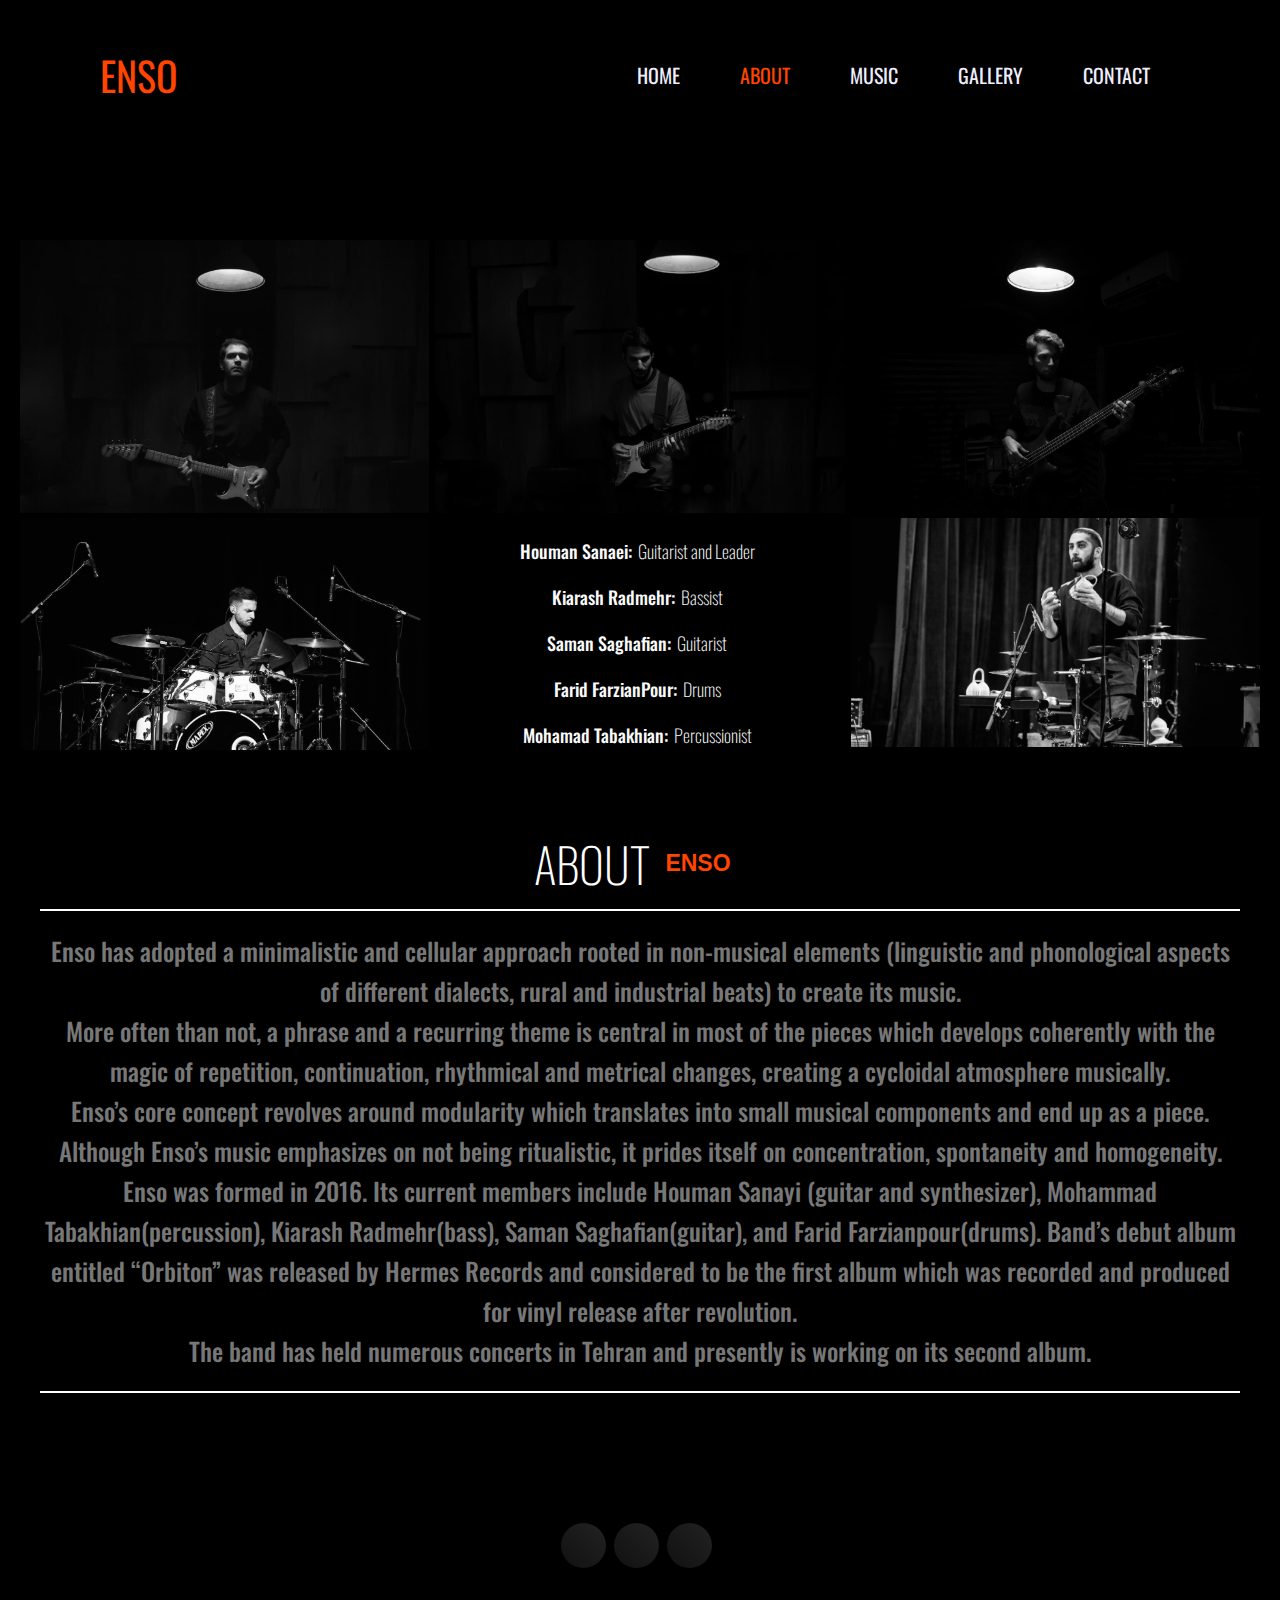
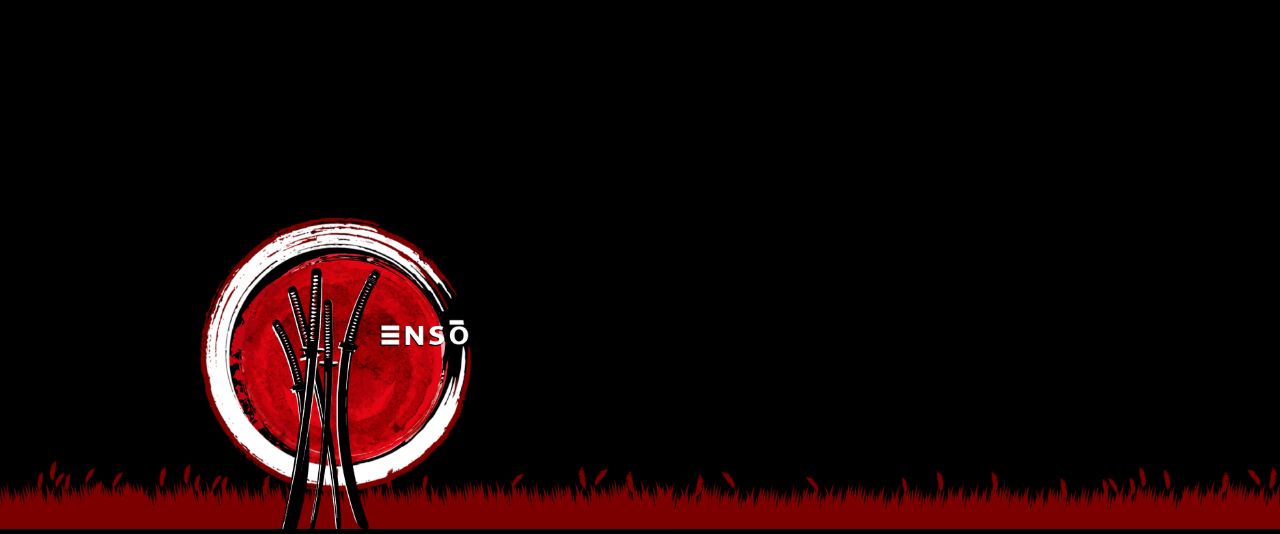
<file: About.html>
<!DOCTYPE html>
<html lang="en">
  <head>
    <meta charset="UTF-8" />
    <meta http-equiv="X-UA-Compatible" content="IE=edge" />
    <meta name="viewport" content="width=device-width, initial-scale=1.0" />
    <!-- CSS -->
    <link rel="stylesheet" href="style.css" />
    <!-- CDNJS -->
    <link
      rel="stylesheet"
      href="https://cdnjs.cloudflare.com/ajax/libs/font-awesome/5.14.0/css/all.min.css"
      integrity="sha512-1PKOgIY59xJ8Co8+NE6FZ+LOAZKjy+KY8iq0G4B3CyeY6wYHN3yt9PW0XpSriVlkMXe40PTKnXrLnZ9+fkDaog=="
      crossorigin="anonymous"
      referrerpolicy="no-referrer"
    />
    <!-- Title -->
    <title>Enso-Ensemble</title>
  </head>
  <body class="bodymusic">
    <!-- Header -->
    <header>
      <a href="./New Home.html" class="enso1">ENSO</a>
      <div class="cut_header">
        <div class="line"></div>
        <div class="line"></div>
        <div class="line"></div>
      </div>
      <nav class="nav_bar">
        <ul>
          <li>
            <a href="./New Home.html">HOME</a>
          </li>
          <li>
            <a href="About.html" class="active">ABOUT</a>
          </li>
          <li>
            <a href="Music.html">MUSIC</a>
          </li>
          <li>
            <a href="Gallery.html">GALLERY</a>
          </li>
          <li>
            <a href="Contact.html">CONTACT</a>
          </li>
        </ul>
      </nav>
    </header>

    <!-- Main -->

  <div class="main_container">
    <div class="titulo">
    </div>

    <div class="principal_caja">
      <div class="sunar">
        <img src="./img/About/Whoman.png" alt="Enso-Ensemble">
        <img src="./img/About/Farid.png" alt="Enso-Ensemble"> 
      </div>

      <div class="sunar">
        <img src="./img/About/Jigoz.png" alt="Enso-Ensemble">
        <div class="eminem">
        <h3 class="members">Houman Sanaei:  <span class="bowo"> Guitarist and Leader</span></h3>
        <h3 class="members">Kiarash Radmehr: <span class="bowo"> Bassist</span></h3>
        <h3 class="members">Saman Saghafian: <span class="bowo"> Guitarist </span></h3>
        <h3 class="members">Farid FarzianPour: <span class="bowo"> Drums</span></h3>
        <h3 class="members">Mohamad Tabakhian: <span class="bowo"> Percussionist</span></h3>
      </div>
      </div>

      <div class="sunar">
        <img src="./img/About/Kradmehr.png" alt="Enso-Ensemble">
        <img src="./img/About/Jigi.png" alt="Enso-Ensemble">
      </div>


    </div>
<!-- conituna main pagar -->
<div class="main_container">
    <div class="titulo1">
      <h1 class="sabado">ABOUT <span class="fw100">ENSO</span></h1>
      <p class="domingo">
        Enso has adopted a minimalistic and cellular approach rooted in non-musical elements (linguistic and phonological aspects of different dialects, rural and industrial beats) to create its music. <br>
        More often than not, a phrase and a recurring theme is central in most of the pieces which develops coherently with the magic of repetition, continuation, rhythmical and metrical changes, creating a cycloidal atmosphere musically. <br>
        Enso’s core concept revolves around modularity which translates into small musical components and end up as a piece. Although Enso’s music emphasizes on not being ritualistic, it prides itself on concentration, spontaneity and homogeneity.<br> 
        Enso was formed in 2016. Its current members include Houman Sanayi (guitar and synthesizer), Mohammad Tabakhian(percussion), Kiarash Radmehr(bass), Saman Saghafian(guitar), and Farid Farzianpour(drums).
        Band’s debut album entitled “Orbiton” was released by Hermes Records and considered to be the first album which was recorded and produced for vinyl release after revolution. <br>
        The band has held numerous concerts in Tehran and presently is working on its second album.</p>
    </div>
  </div>
</div>
<!-- Footer -->

<div class="footer__container">
  <div class="social-icon1">
    <a href="https://www.instagram.com/enso_ensemble/?next=%2F">
      <i class="fab fa-instagram"></i>
    </a>
    <a href="">
      <i class="fab fa-youtube"></i>
    </a>
    <a href="">
      <i class="fab fa-spotify"></i>
    </a>
  </div>
  <div class="footer">
    <img src="./Logo/ENSO1.jpg" alt="">
  </div>
</div>

    <!-- Script -->
    <script src="./about.js"></script>
  </body>
</html>
</file>
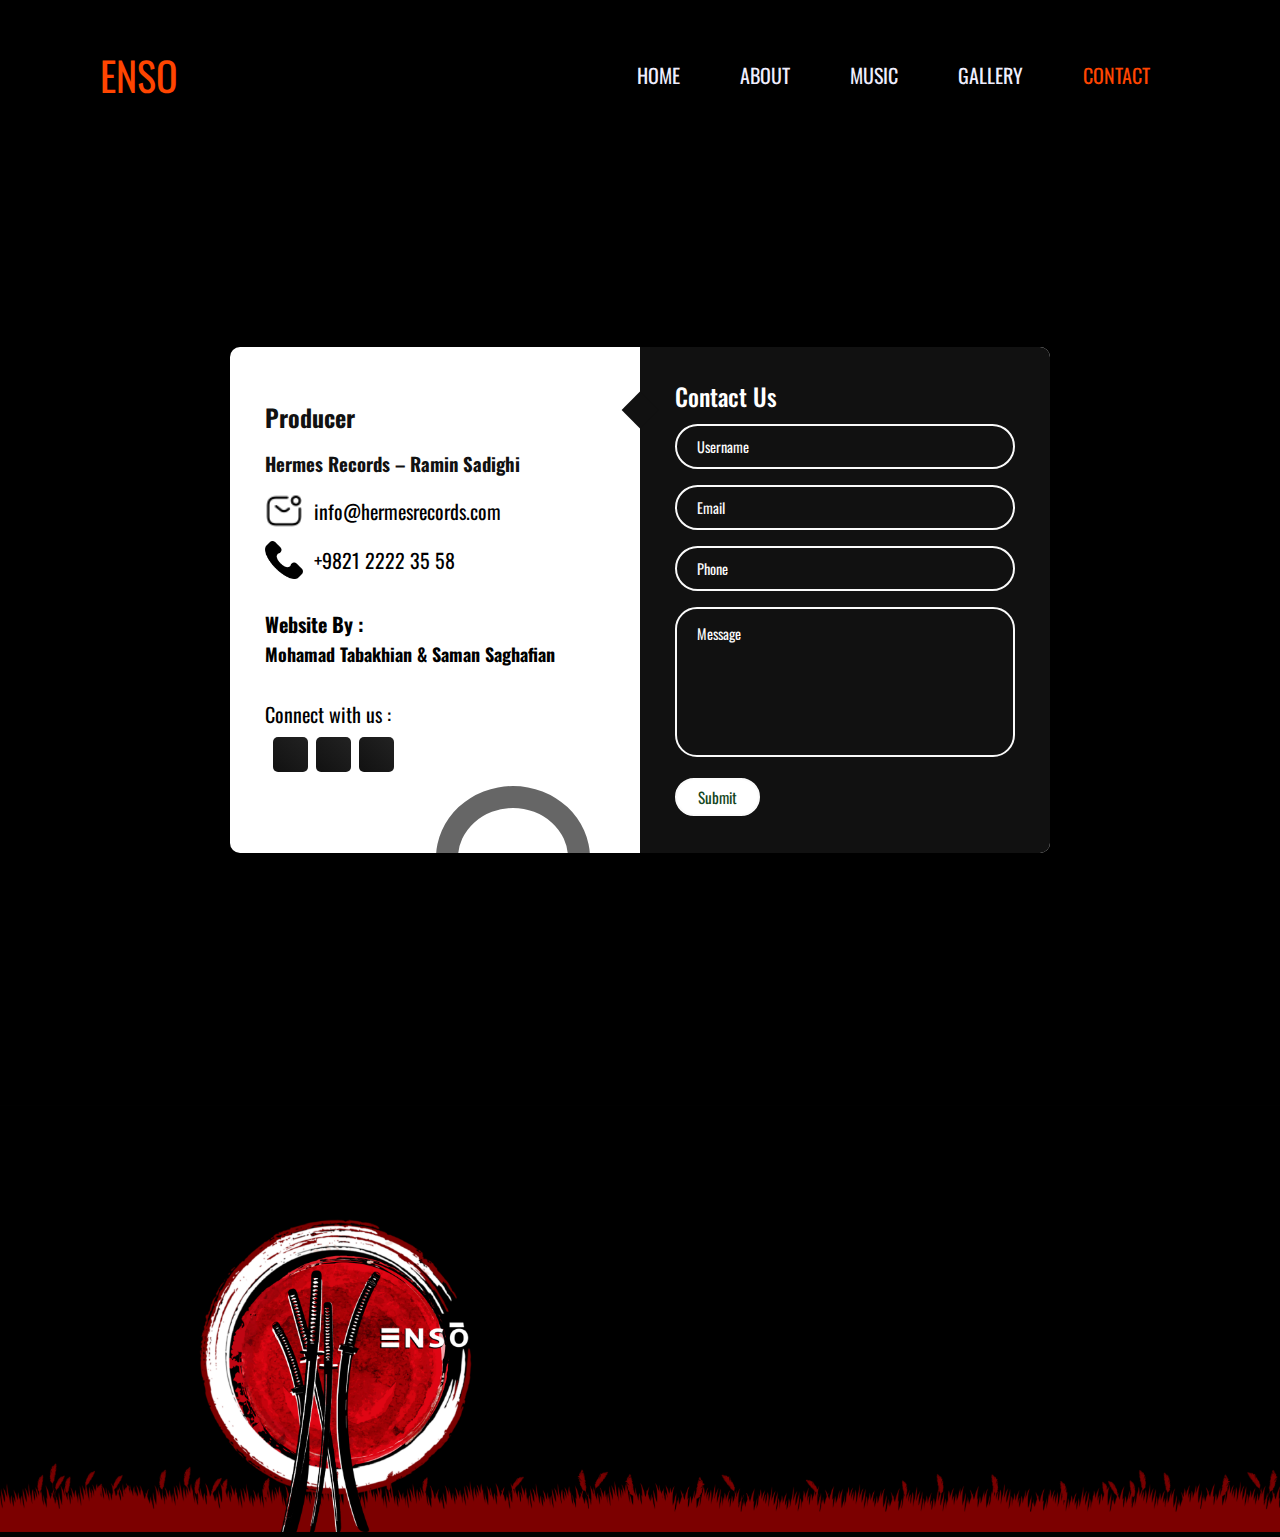
<file: Contact.html>
<!DOCTYPE html>
<html lang="en">
  <head>
    <meta charset="UTF-8" />
    <meta http-equiv="X-UA-Compatible" content="IE=edge" />
    <meta name="viewport" content="width=device-width, initial-scale=1.0" />
    <!-- CSS -->
    <link rel="stylesheet" href="style.css" />
    <!-- CDNJS -->
    <link
      rel="stylesheet"
      href="https://cdnjs.cloudflare.com/ajax/libs/font-awesome/5.14.0/css/all.min.css"
      integrity="sha512-1PKOgIY59xJ8Co8+NE6FZ+LOAZKjy+KY8iq0G4B3CyeY6wYHN3yt9PW0XpSriVlkMXe40PTKnXrLnZ9+fkDaog=="
      crossorigin="anonymous"
      referrerpolicy="no-referrer"
    />
    <!-- Title -->
    <title>Enso-Ensemble</title>
  </head> 
  <body class="bodymusic">
    <!-- Header -->
    <header>
        <a href="index.html" class="enso1">ENSO</a>
        <div class="cut_header">
        <div class="line"></div>
        <div class="line"></div>
        <div class="line"></div>
        </div>
        <nav class="nav_bar">
        <ul>
            <li>
            <a href="index.html">HOME</a>
            </li>
            <li>
            <a href="About.html">ABOUT</a>
            </li>
            <li>
            <a href="Music.html" >MUSIC</a>
            </li>
            <li>
            <a href="Gallery.html">GALLERY</a>
            </li>
            <li>
            <a href="Contact.html" class="active">CONTACT</a>
            </li>
        </ul>
        </nav>
    </header>
    <!-- Main Page -->
    
    <div class="contact_container">
      <span class="big-circle"></span>
      <div class="form">
        <div class="contact-info">
          <h2 class="titulo3">Producer</h2>
          <h3 class="titulo3">Hermes Records – Ramin Sadighi</h3>
          <div class="info">
            <div class="information">
              <img src="./Logo/email.png" class="icon" alt=""> 
              <a href="mailto: info@hermesrecords.com">info@hermesrecords.com</a>
            </div>
            <div class="information">
              <img src="./Logo/phone-call.png" class="icon" alt="">
              <a href="tel:+9821 2222 35 58">+9821 2222 35 58</a>
            </div>
            <h1 class="booking" > Website By :</h1>
            <h2 class="booking1"> Mohamad Tabakhian & Saman Saghafian</h2>
          </div>
          <div class="social-media">
            <p>Connect with us :</p>
            <div class="social-icon">
              <a href="https://www.instagram.com/enso_ensemble/?next=%2F">
                <i class="fab fa-instagram"></i>
              </a>
              <a href="">
                <i class="fab fa-youtube"></i>
              </a>
              <a href="https://spotify.link/eHg5Dhy7Oyb">
                <i class="fab fa-spotify"></i>
              </a>
            </div>
          </div>
        </div>

        <div class="contact-form">
          <span class="circle one"></span>
          <span class="circle two"></span>

          <form action="">
            <h3 class="titulo2">Contact Us</h3>
            <div class="input-container">
              <input type="text" name="name" class="input">
              <label for="">Username</label>
              <span>Username</span>
            </div>
            <div class="input-container">
              <input type="email" name="email" class="input">
              <label for="">Email</label>
              <span>Email</span>
            </div>
            <div class="input-container">
              <input type="text" name="phone" class="input">
              <label for="">Phone</label>
              <span>Phone</span>
            </div>
            <div class="input-container textarea">
              <textarea name="message" class="input"></textarea>
              <label for="">Message</label>
              <span>Message</span>
            </div>
            <input type="submit" value="Submit" class="btn">
          </form>
        </div>
      </div>
    </div>

    <!-- Footer -->
    <div class="footer__container">
      <div class="footer">
        <img src="./Logo/ENSO1.jpg" alt="">
      </div>
    </div>
    <!-- Script -->
    <script src="./about.js"></script>
    <script src="./contact.js"></script>
  </body>
</html>
</file>
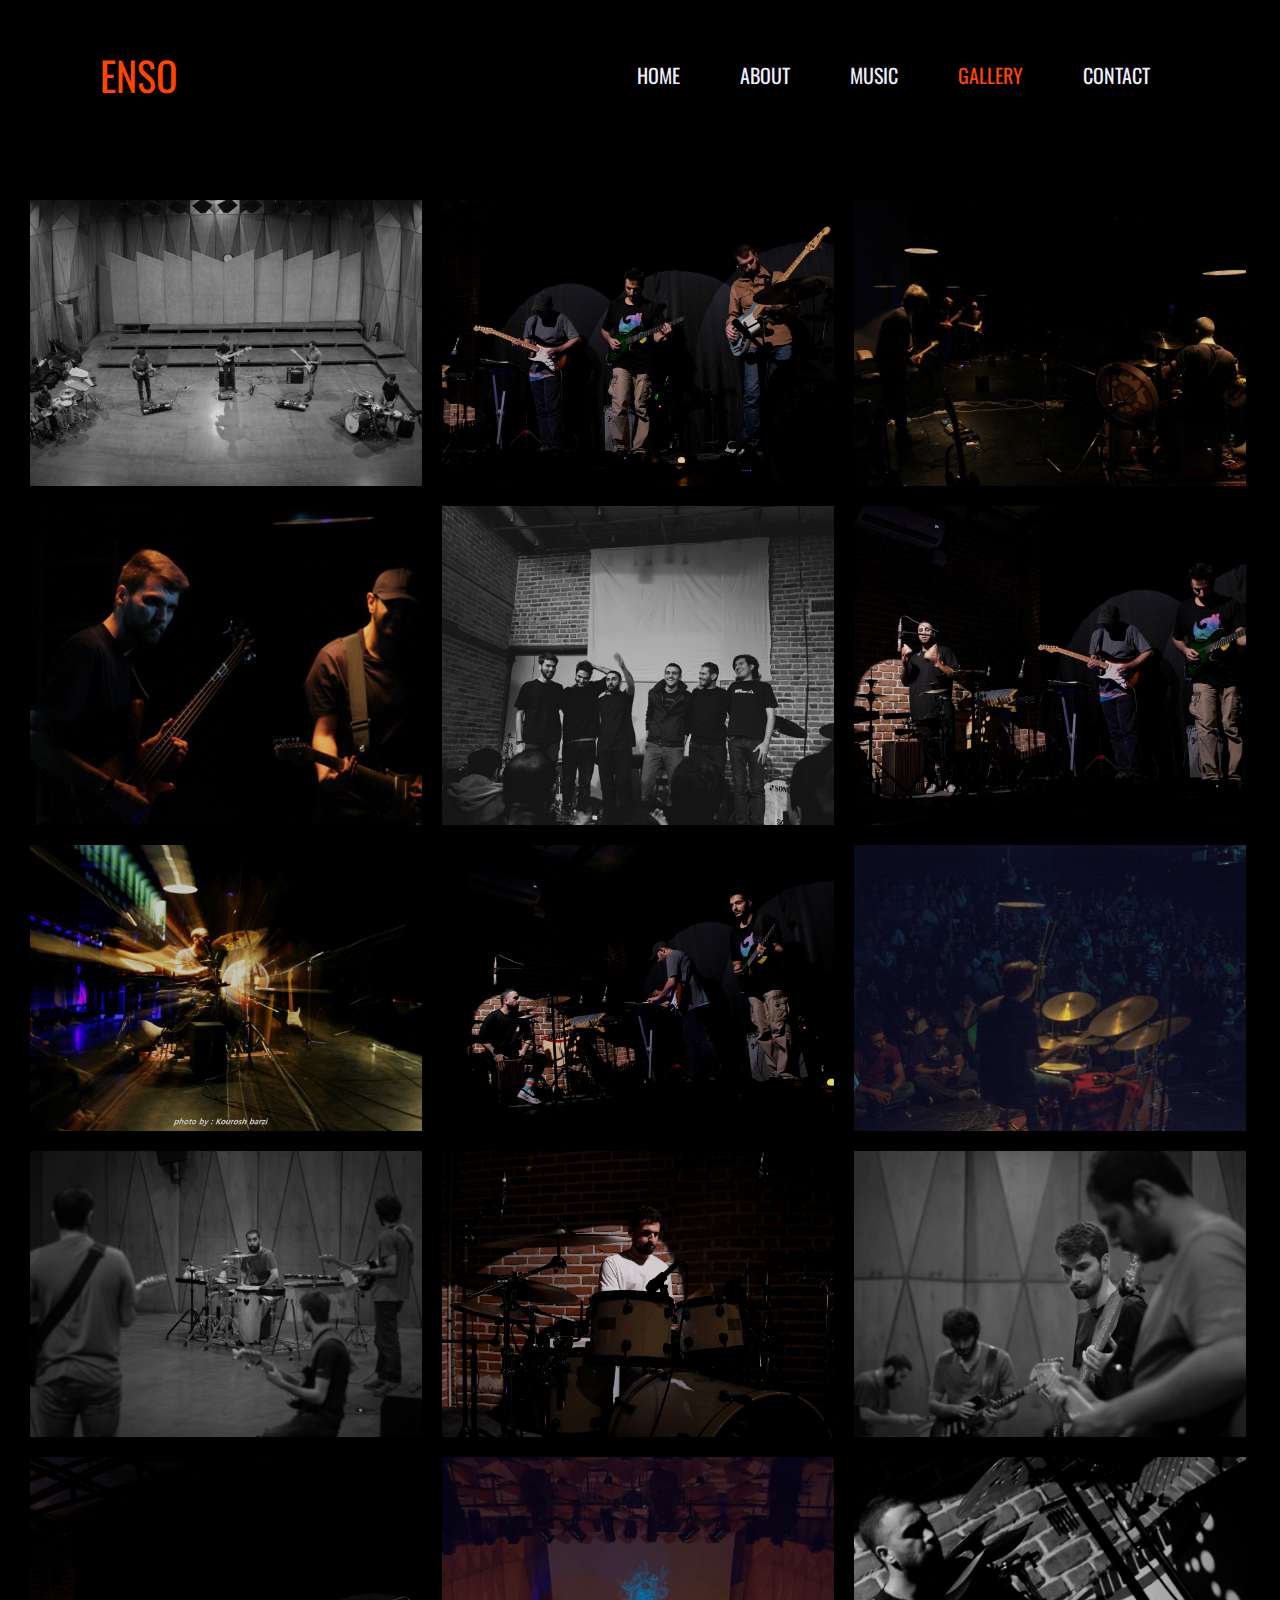
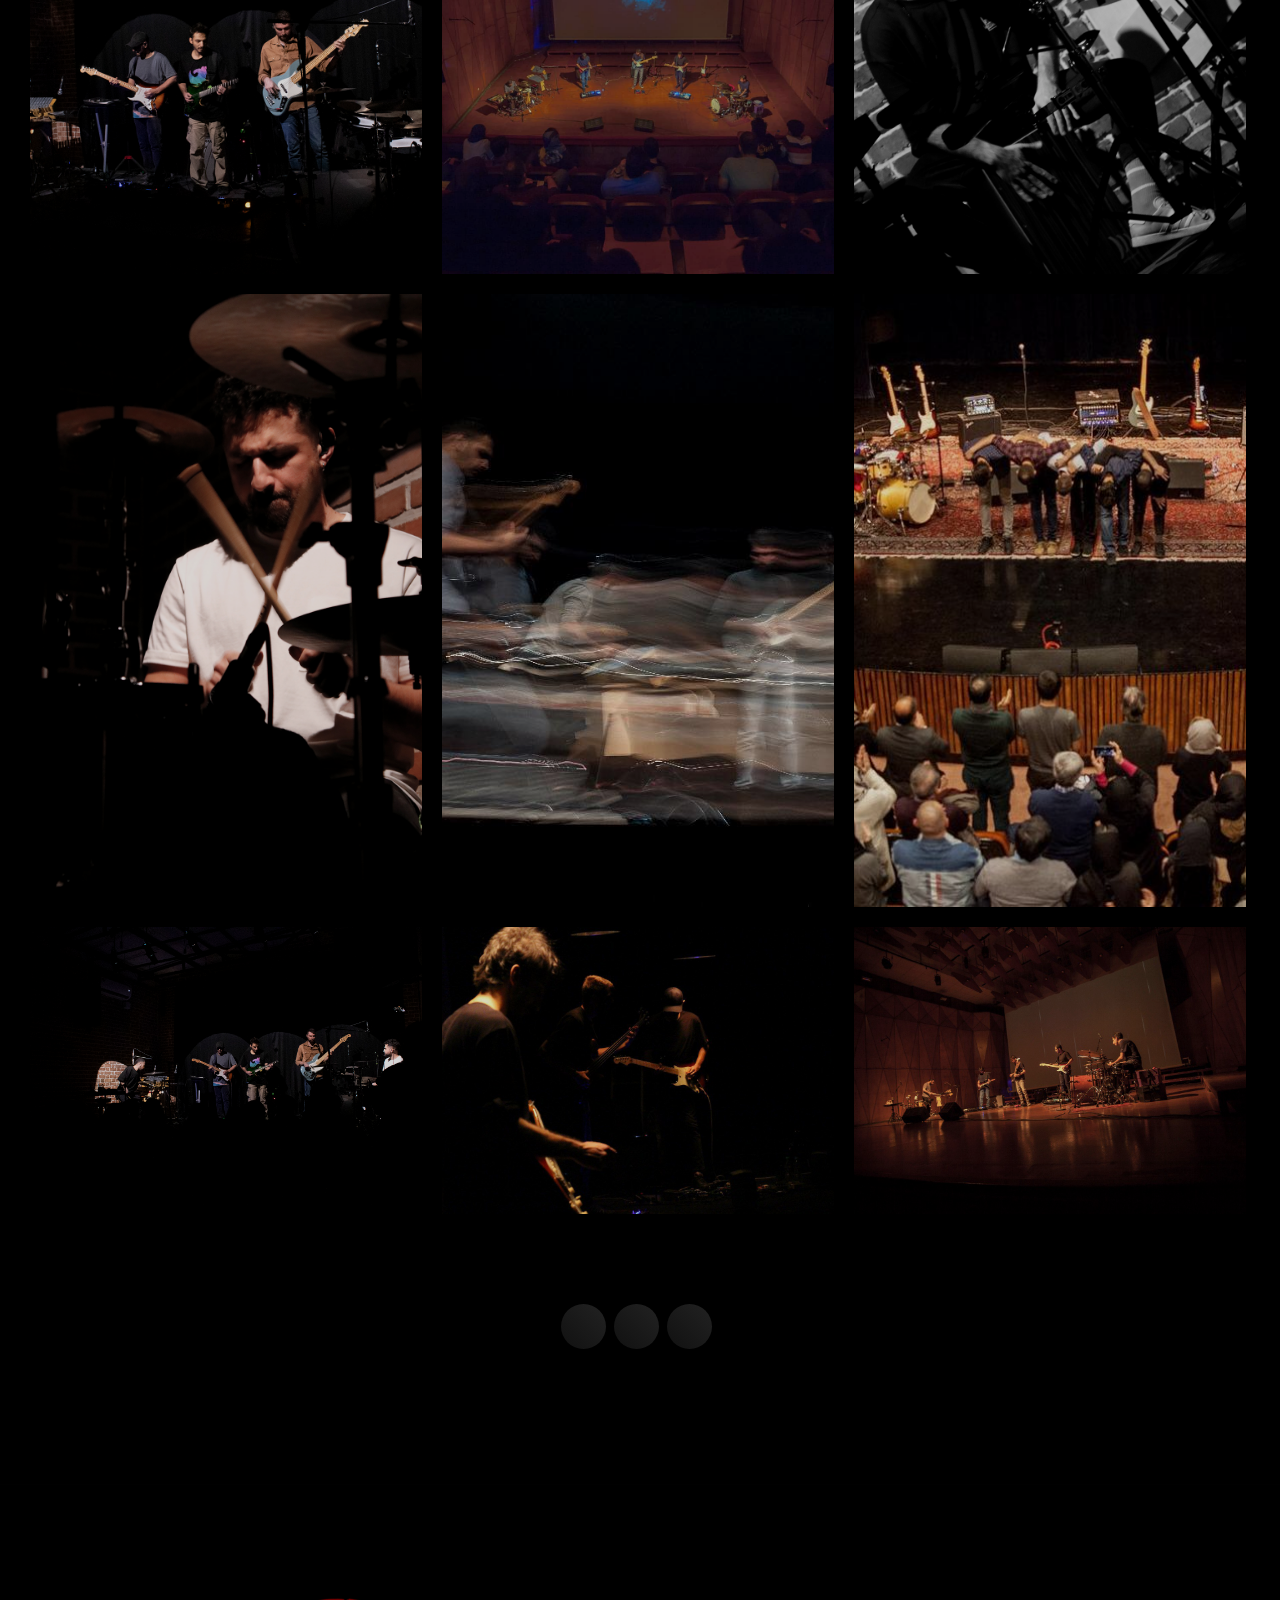
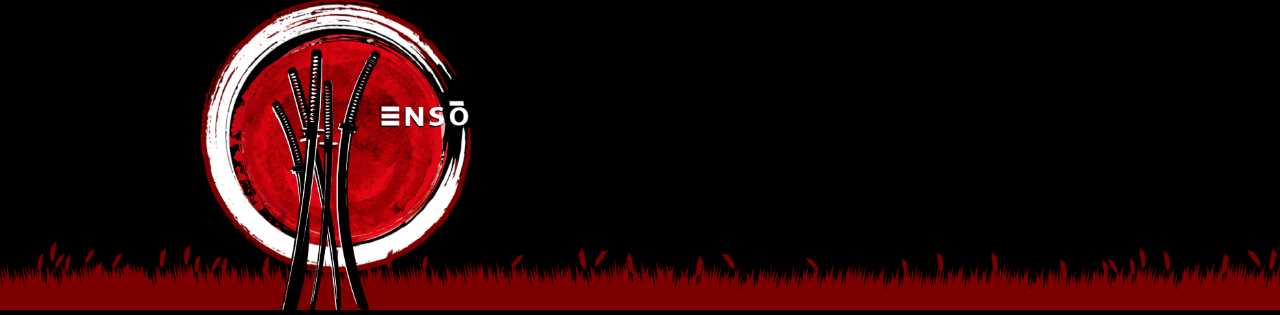
<file: Gallery.html>
<!DOCTYPE html>
<html lang="en">
  <head>
    <meta charset="UTF-8" />
    <meta http-equiv="X-UA-Compatible" content="IE=edge" />
    <meta name="viewport" content="width=device-width, initial-scale=1.0" />
    <!-- CSS -->
    <link rel="stylesheet" href="style.css" />
    <!-- CDNJS -->
    <link
      rel="stylesheet"
      href="https://cdnjs.cloudflare.com/ajax/libs/font-awesome/5.14.0/css/all.min.css"
      integrity="sha512-1PKOgIY59xJ8Co8+NE6FZ+LOAZKjy+KY8iq0G4B3CyeY6wYHN3yt9PW0XpSriVlkMXe40PTKnXrLnZ9+fkDaog=="
      crossorigin="anonymous"
      referrerpolicy="no-referrer"
    />
    <!-- Title -->
    <title>Enso-Ensemble</title>
  </head>
  <body class="bodymusic">
    <!-- Header -->
    <header>
      <a href="index.html" class="enso1">ENSO</a>
      <div class="cut_header">
        <div class="line"></div>
        <div class="line"></div>
        <div class="line"></div>
      </div>
      <nav class="nav_bar">
        <ul>
          <li>
            <a href="index.html">HOME</a>
          </li>
          <li>
            <a href="About.html">ABOUT</a>
          </li>
          <li>
            <a href="Music.html">MUSIC</a>
          </li>
          <li>
            <a href="Gallery.html" class="active">GALLERY</a>
          </li>
          <li>
            <a href="Contact.html">CONTACT</a>
          </li>
        </ul>
      </nav>
    </header>

    <!-- Main Gallery -->
    <div class="gallery_box">
      <div class="gallery_container">
        <div class="gallery_item" data-index="1">
          <img src="./img/Enso-Gallery/11.jpg" alt=""  class="none"/>
        </div>
        <div class="gallery_item" data-index="2">
          <img src="./img/Enso-Gallery/2.jpg" alt=""  class="none"/>
        </div>
        <div class="gallery_item" data-index="3">
          <img src="./img/Enso-Gallery/3.jpg" alt="" />
        </div>
        <div class="gallery_item" data-index="4">
          <img src="./img/Enso-Gallery/4.jpg" alt="" />
        </div>
        <div class="gallery_item" data-index="5">
          <img src="./img/Enso-Gallery/5.jpg" alt="" />
        </div>
        <div class="gallery_item" data-index="6">
          <img src="./img/Enso-Gallery/6.jpg" alt="" />
        </div>
        <div class="gallery_item" data-index="7">
          <img src="./img/Enso-Gallery/7.jpg" alt="" />
        </div>
        <div class="gallery_item" data-index="8">
          <img src="./img/Enso-Gallery/8.jpg" alt="" />
        </div>
        <div class="gallery_item" data-index="9">
          <img src="./img/Enso-Gallery/9.jpg" alt="" />
        </div>
        <div class="gallery_item" data-index="10">
          <img src="./img/Enso-Gallery/10.jpg" alt="" />
        </div>
        <div class="gallery_item" data-index="11">
          <img src="./img/Enso-Gallery/1.jpg" alt="" />
        </div>
        <div class="gallery_item" data-index="12">
          <img src="./img/Enso-Gallery/12.jpg" alt="" />
        </div>
        <div class="gallery_item" data-index="13">
          <img src="./img/Enso-Gallery/13.jpg" alt="" />
        </div>
        <div class="gallery_item" data-index="14">
          <img src="./img/Enso-Gallery/14.jpg" alt="" />
        </div>
        <div class="gallery_item" data-index="15">
          <img src="./img/Enso-Gallery/15.jpg" alt="" />
        </div>
        <div class="gallery_item" data-index="16">
          <img src="./img/Enso-Gallery/16.jpg" alt="" />
        </div>
        <div class="gallery_item" data-index="17">
          <img src="./img/Enso-Gallery/17.jpg" alt="" />
        </div>
        <div class="gallery_item" data-index="18">
          <img src="./img/Enso-Gallery/18.jpg" alt="" />
        </div>
        <div class="gallery_item" data-index="19">
          <img src="./img/Enso-Gallery/19.jpg" alt="" />
        </div>
        <div class="gallery_item" data-index="20">
          <img src="./img/Enso-Gallery/20.jpg" alt="" />
        </div>
        <div class="gallery_item" data-index="21">
          <img src="./img/Enso-Gallery/21.jpg" alt="" />
        </div>
      </div>
    </div>

    <div class="bgi"></div>

    <!-- Footer -->
    <div class="footer__container">
      <div class="social-icon1">
        <a href="https://www.instagram.com/enso_ensemble/?next=%2F">
          <i class="fab fa-instagram"></i>
        </a>
        <a href="">
          <i class="fab fa-youtube"></i>
        </a>
        <a href="spotify.link/eHg5Dhy7Oybadd">
          <i class="fab fa-spotify"></i>
        </a>
      </div>
      <div class="footer">
        <img src="./Logo/ENSO1.jpg" alt="" />
      </div>
    </div>

    <!-- Script -->
    <script src="./about.js"></script>
    <script src="./gallery.js"></script>
  </body>
</html>
</file>
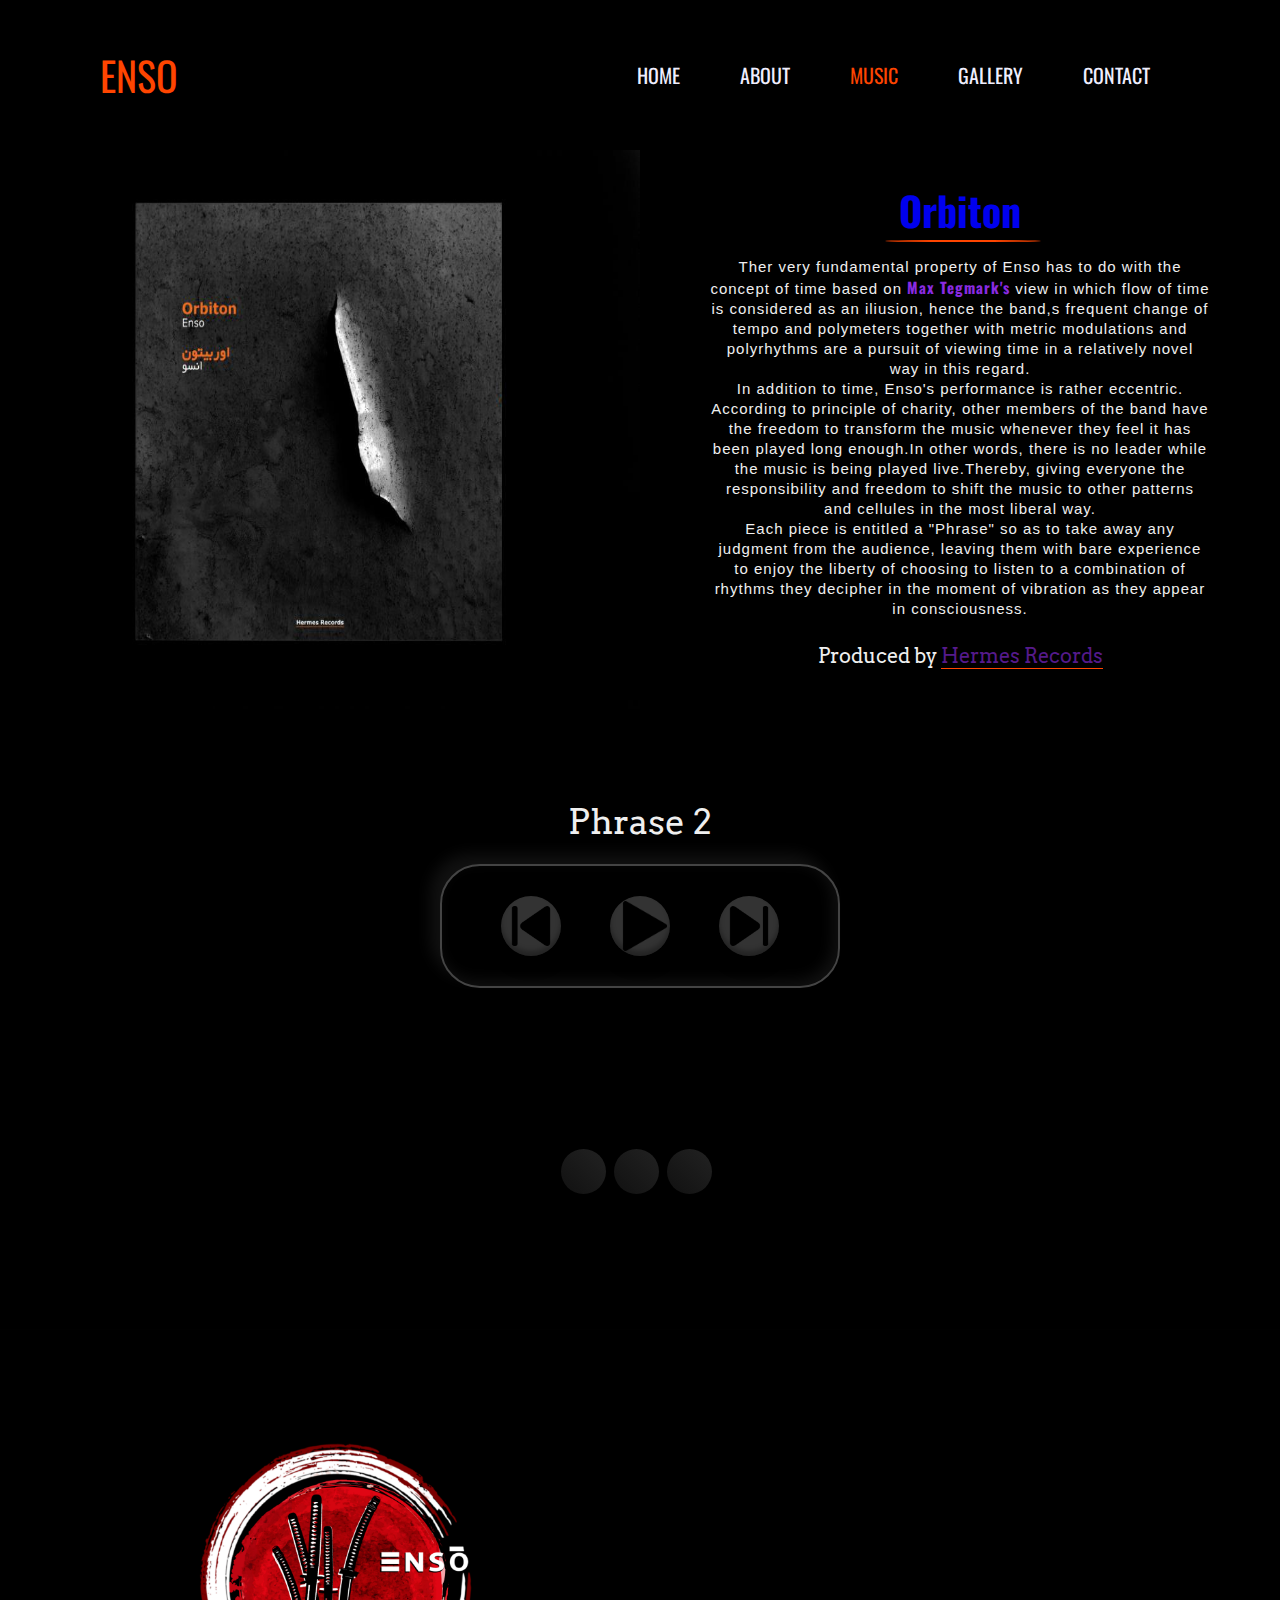
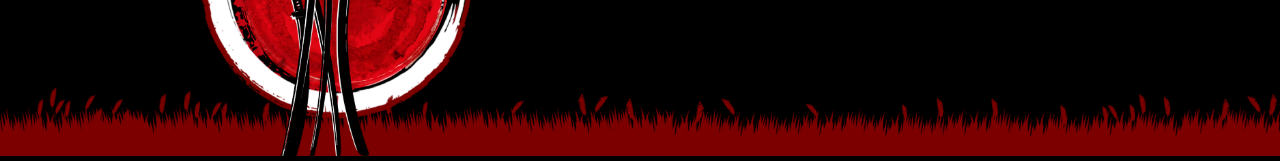
<file: Music.html>
<!DOCTYPE html>
<html lang="en">
  <head>
    <meta charset="UTF-8" />
    <meta http-equiv="X-UA-Compatible" content="IE=edge" />
    <meta name="viewport" content="width=device-width, initial-scale=1.0" />
    <!-- CSS -->
    <link rel="stylesheet" href="style.css" />
    <!-- CDNJS -->
    <link
      rel="stylesheet"
      href="https://cdnjs.cloudflare.com/ajax/libs/font-awesome/5.14.0/css/all.min.css"
      integrity="sha512-1PKOgIY59xJ8Co8+NE6FZ+LOAZKjy+KY8iq0G4B3CyeY6wYHN3yt9PW0XpSriVlkMXe40PTKnXrLnZ9+fkDaog=="
      crossorigin="anonymous"
      referrerpolicy="no-referrer"
    />
    <!-- Title -->
    <title>Enso-Ensemble</title>
  </head>
  <body class="bodymusic">
    <!-- Header -->
    <header>
      <a href="index.html" class="enso1">ENSO</a>
      <div class="cut_header">
        <div class="line"></div>
        <div class="line"></div>
        <div class="line"></div>
      </div>
      <nav class="nav_bar">
        <ul>
          <li>
            <a href="index.html">HOME</a>
          </li>
          <li>
            <a href="About.html">ABOUT</a>
          </li>
          <li>
            <a href="Music.html" class="active">MUSIC</a>
          </li>
          <li>
            <a href="Gallery.html">GALLERY</a>
          </li>
          <li>
            <a href="Contact.html">CONTACT</a>
          </li>
        </ul>
      </nav>
    </header>

    <!-- Main -->
    <div class="main_music">
      <div class="lunes">
        <img src="./img/Cover Album/Music.jpg" alt="" class="cover">
        <div class="orbiton">
            <h1 class="ho"><a href="https://spotify.link/eHg5Dhy7Oyb">Orbiton</a></h1>
            <div class="bbt1"></div>
            <p>
              Ther very fundamental property of Enso has to do with the concept of time based on<span> Max Tegmark's</span> view in which flow of time is considered as an iliusion, hence the band,s frequent change of tempo and polymeters together with metric modulations and polyrhythms are a pursuit of viewing time in a relatively novel way in this regard. <br />
              In addition to time, Enso's performance is rather eccentric. According to principle of charity, other members of the band have the freedom to transform the music whenever they feel it has been played long enough.In other words, there is no leader while the music is being played live.Thereby, giving everyone the responsibility and freedom to shift the music to other patterns and cellules in the most liberal way. <br />
              Each piece is entitled a "Phrase" so as to take away any judgment from the audience, leaving them with bare experience to enjoy the liberty of choosing to listen to a combination of rhythms they decipher in the moment of vibration as they appear in consciousness.
            </p>
            <h2>Produced by <a href="">Hermes Records</a></h2>
        </div>
      </div>

      <!-- Main Box Music -->
      <div class="music_1">
        <div class="main_boxmusic">
            <h2 class="title">Music Name</h2>
            <div class="player">
              <audio src=""></audio>
              <div class="btns">
                <span class="prev">
                  <img src="./Logo/previous.png">
                </span>
                <span class="playPause">
                  <img src="./Logo/play-buttton.png" alt="" style="width: 50px;">
                </span>
                <span class="next">
                  <img src="./Logo/next.png" alt="" >
                </span>
              </div>
            </div>
        </div>
      </div>  

      <!-- Footer -->

      <div class="footer__container">
        <div class="social-icon1">
          <a href="https://www.instagram.com/enso_ensemble/?next=%2F">
            <i class="fab fa-instagram"></i>
          </a>
          <a href="">
            <i class="fab fa-youtube"></i>
          </a>
          <a href="https://spotify.link/eHg5Dhy7Oyb">
            <i class="fab fa-spotify"></i>
          </a>
        </div>
        <div class="footer">
          <img src="./Logo/ENSO1.jpg" alt="">
        </div>
      </div>

      <!-- Script -->
      <script src="./about.js"></script>
      <script src="./music.js"></script>
  </body>
</html>
</file>
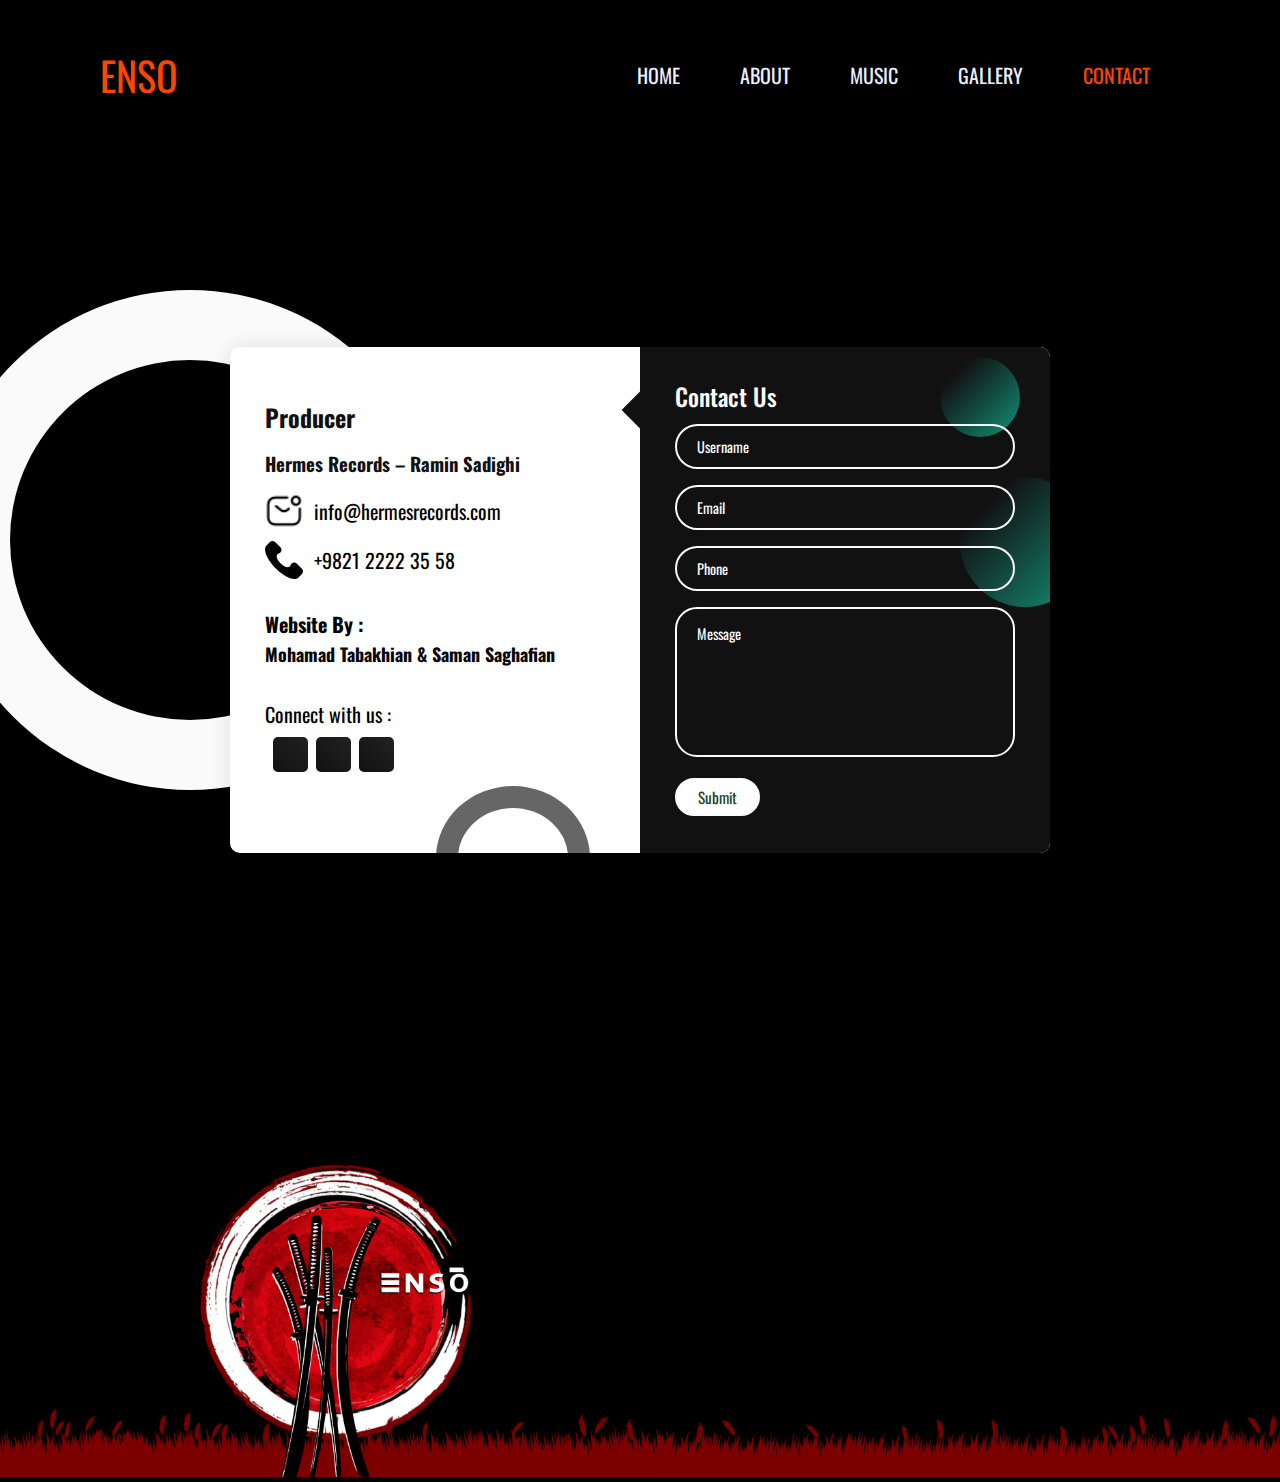
<file: Enso/Contact.html>
<!DOCTYPE html>
<html lang="en">
  <head>
    <meta charset="UTF-8" />
    <meta http-equiv="X-UA-Compatible" content="IE=edge" />
    <meta name="viewport" content="width=device-width, initial-scale=1.0" />
    <!-- CSS -->
    <link rel="stylesheet" href="style.css" />
    <!-- CDNJS -->
    <link
      rel="stylesheet"
      href="https://cdnjs.cloudflare.com/ajax/libs/font-awesome/5.14.0/css/all.min.css"
      integrity="sha512-1PKOgIY59xJ8Co8+NE6FZ+LOAZKjy+KY8iq0G4B3CyeY6wYHN3yt9PW0XpSriVlkMXe40PTKnXrLnZ9+fkDaog=="
      crossorigin="anonymous"
      referrerpolicy="no-referrer"
    />
    <!-- Title -->
    <title>Enso-Ensemble</title>
  </head> 
  <body class="bodymusic">
    <!-- Header -->
    <header>
        <a href="New Home.html" class="enso1">ENSO</a>
        <div class="cut_header">
        <div class="line"></div>
        <div class="line"></div>
        <div class="line"></div>
        </div>
        <nav class="nav_bar">
        <ul>
            <li>
            <a href="New Home.html">HOME</a>
            </li>
            <li>
            <a href="About.html">ABOUT</a>
            </li>
            <li>
            <a href="Music.html" >MUSIC</a>
            </li>
            <li>
            <a href="Gallery.html">GALLERY</a>
            </li>
            <li>
            <a href="Contact.html" class="active">CONTACT</a>
            </li>
        </ul>
        </nav>
    </header>
    <!-- Main Page -->
    
    <div class="contact_container">
      <span class="big-circle"></span>
      <div class="form">
        <div class="contact-info">
          <h2 class="titulo3">Producer</h2>
          <h3 class="titulo3">Hermes Records – Ramin Sadighi</h3>
          <div class="info">
            <div class="information">
              <img src="./Logo/email.png" class="icon" alt=""> 
              <a href="mailto: info@hermesrecords.com">info@hermesrecords.com</a>
            </div>
            <div class="information">
              <img src="./Logo/phone-call.png" class="icon" alt="">
              <a href="tel:+9821 2222 35 58">+9821 2222 35 58</a>
            </div>
            <h1 class="booking" > Website By :</h1>
            <h2 class="booking1"> Mohamad Tabakhian & Saman Saghafian</h2>
          </div>
          <div class="social-media">
            <p>Connect with us :</p>
            <div class="social-icon">
              <a href="https://www.instagram.com/enso_ensemble/?next=%2F">
                <i class="fab fa-instagram"></i>
              </a>
              <a href="">
                <i class="fab fa-youtube"></i>
              </a>
              <a href="">
                <i class="fab fa-spotify"></i>
              </a>
            </div>
          </div>
        </div>

        <div class="contact-form">
          <span class="circle one"></span>
          <span class="circle two"></span>

          <form action="">
            <h3 class="titulo2">Contact Us</h3>
            <div class="input-container">
              <input type="text" name="name" class="input">
              <label for="">Username</label>
              <span>Username</span>
            </div>
            <div class="input-container">
              <input type="email" name="email" class="input">
              <label for="">Email</label>
              <span>Email</span>
            </div>
            <div class="input-container">
              <input type="text" name="phone" class="input">
              <label for="">Phone</label>
              <span>Phone</span>
            </div>
            <div class="input-container textarea">
              <textarea name="message" class="input"></textarea>
              <label for="">Message</label>
              <span>Message</span>
            </div>
            <input type="submit" value="Submit" class="btn">
          </form>
        </div>
      </div>
    </div>

    <!-- Footer -->
    <div class="footer__container">
      <div class="footer">
        <img src="./Logo/ENSO1.jpg" alt="">
      </div>
    </div>
    <!-- Script -->
    <script src="./about.js"></script>
    <script src="./contact.js"></script>
  </body>
</html>
</file>
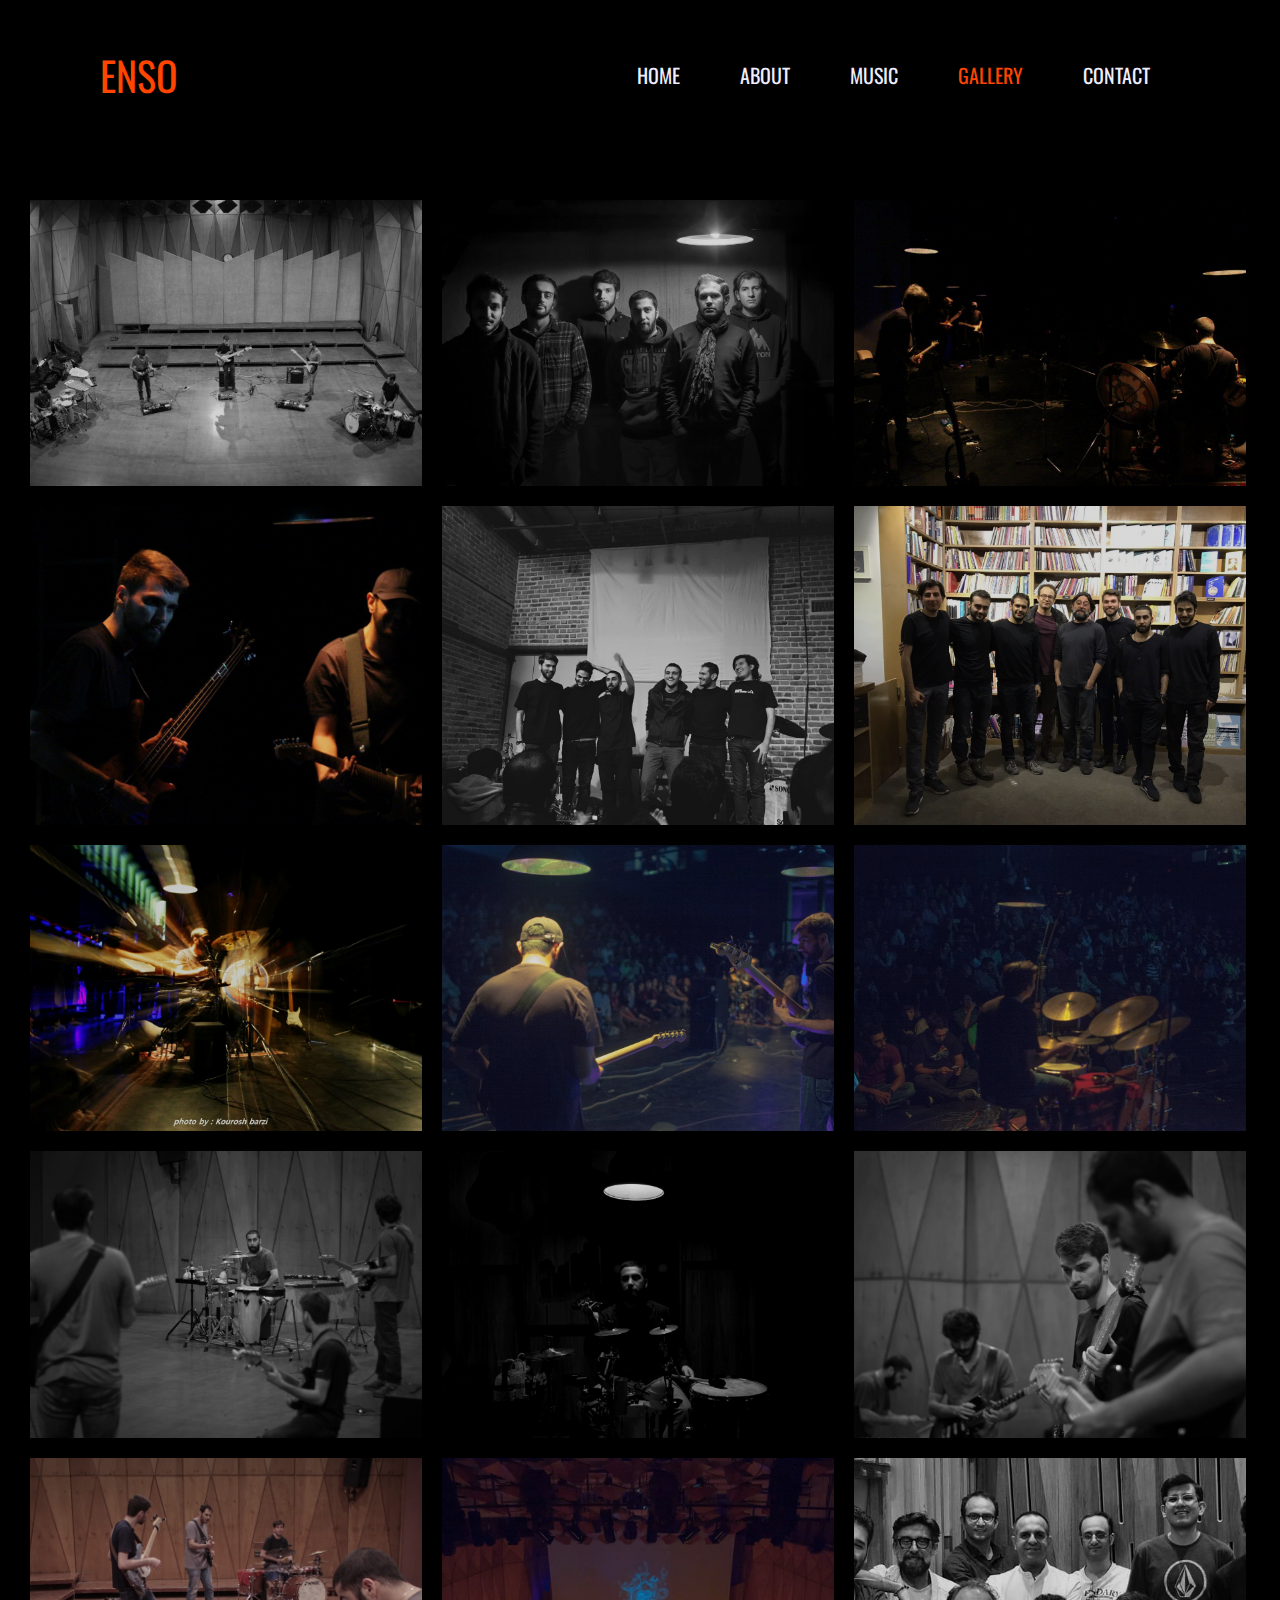
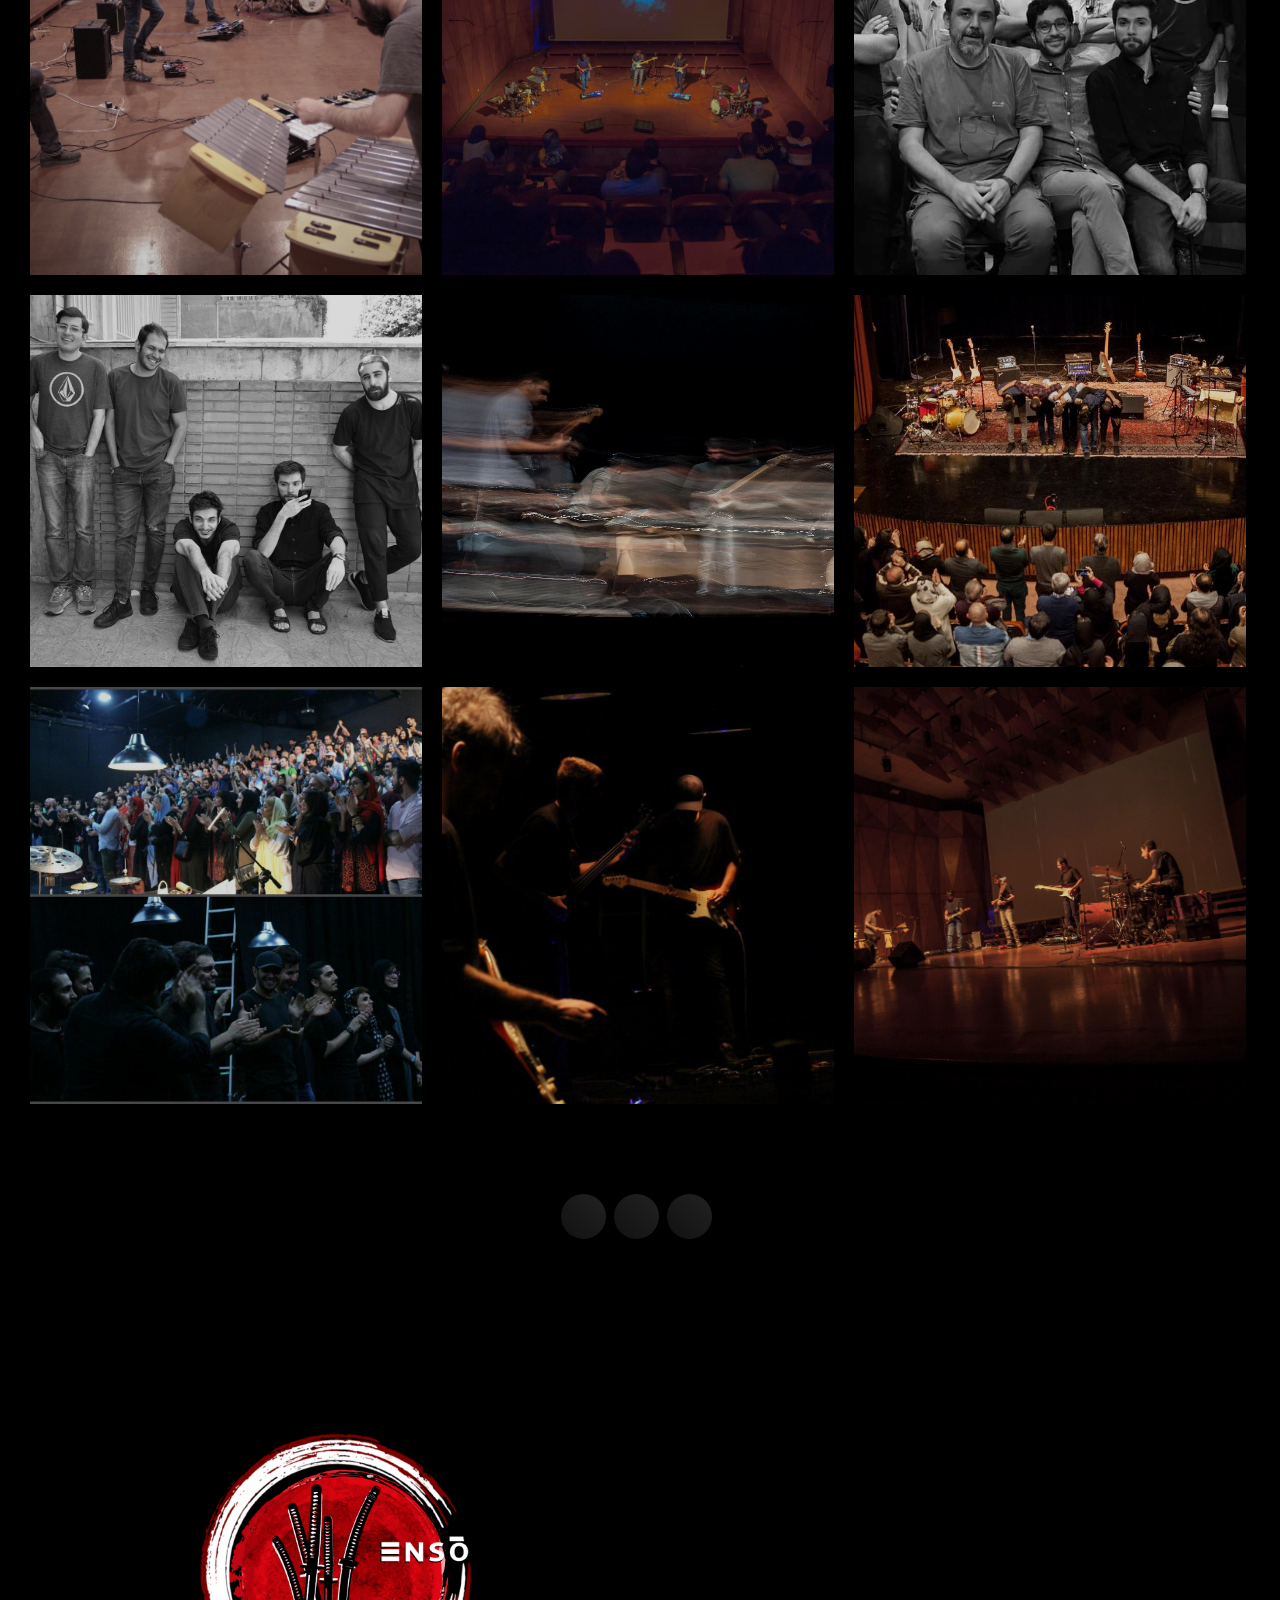
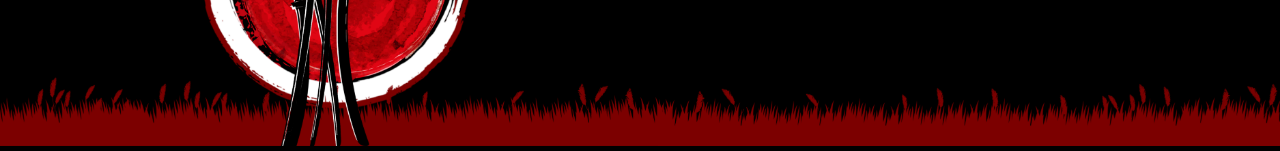
<file: Enso/Gallery.html>
<!DOCTYPE html>
<html lang="en">
  <head>
    <meta charset="UTF-8" />
    <meta http-equiv="X-UA-Compatible" content="IE=edge" />
    <meta name="viewport" content="width=device-width, initial-scale=1.0" />
    <!-- CSS -->
    <link rel="stylesheet" href="style.css" />
    <!-- CDNJS -->
    <link
      rel="stylesheet"
      href="https://cdnjs.cloudflare.com/ajax/libs/font-awesome/5.14.0/css/all.min.css"
      integrity="sha512-1PKOgIY59xJ8Co8+NE6FZ+LOAZKjy+KY8iq0G4B3CyeY6wYHN3yt9PW0XpSriVlkMXe40PTKnXrLnZ9+fkDaog=="
      crossorigin="anonymous"
      referrerpolicy="no-referrer"
    />
    <!-- Title -->
    <title>Enso-Ensemble</title>
  </head>
  <body class="bodymusic">
    <!-- Header -->
    <header>
      <a href="New Home.html" class="enso1">ENSO</a>
      <div class="cut_header">
        <div class="line"></div>
        <div class="line"></div>
        <div class="line"></div>
      </div>
      <nav class="nav_bar">
        <ul>
          <li>
            <a href="New Home.html">HOME</a>
          </li>
          <li>
            <a href="About.html">ABOUT</a>
          </li>
          <li>
            <a href="Music.html">MUSIC</a>
          </li>
          <li>
            <a href="Gallery.html" class="active">GALLERY</a>
          </li>
          <li>
            <a href="Contact.html">CONTACT</a>
          </li>
        </ul>
      </nav>
    </header>

    <!-- Main Gallery -->
    <div class="gallery_box">
      <div class="gallery_container">
        <div class="gallery_item" data-index="1">
          <img src="./img/Enso-Gallery/11.jpg" alt=""  class="none"/>
        </div>
        <div class="gallery_item" data-index="2">
          <img src="./img/Enso-Gallery/2.jpg" alt=""  class="none"/>
        </div>
        <div class="gallery_item" data-index="3">
          <img src="./img/Enso-Gallery/3.jpg" alt="" />
        </div>
        <div class="gallery_item" data-index="4">
          <img src="./img/Enso-Gallery/4.jpg" alt="" />
        </div>
        <div class="gallery_item" data-index="5">
          <img src="./img/Enso-Gallery/5.jpg" alt="" />
        </div>
        <div class="gallery_item" data-index="6">
          <img src="./img/Enso-Gallery/6.jpg" alt="" />
        </div>
        <div class="gallery_item" data-index="7">
          <img src="./img/Enso-Gallery/7.jpg" alt="" />
        </div>
        <div class="gallery_item" data-index="8">
          <img src="./img/Enso-Gallery/8.jpg" alt="" />
        </div>
        <div class="gallery_item" data-index="9">
          <img src="./img/Enso-Gallery/9.jpg" alt="" />
        </div>
        <div class="gallery_item" data-index="10">
          <img src="./img/Enso-Gallery/10.jpg" alt="" />
        </div>
        <div class="gallery_item" data-index="11">
          <img src="./img/Enso-Gallery/1.jpg" alt="" />
        </div>
        <div class="gallery_item" data-index="12">
          <img src="./img/Enso-Gallery/12.jpg" alt="" />
        </div>
        <div class="gallery_item" data-index="13">
          <img src="./img/Enso-Gallery/13.jpg" alt="" />
        </div>
        <div class="gallery_item" data-index="14">
          <img src="./img/Enso-Gallery/14.jpg" alt="" />
        </div>
        <div class="gallery_item" data-index="15">
          <img src="./img/Enso-Gallery/15.jpg" alt="" />
        </div>
        <div class="gallery_item" data-index="16">
          <img src="./img/Enso-Gallery/16.jpg" alt="" />
        </div>
        <div class="gallery_item" data-index="17">
          <img src="./img/Enso-Gallery/17.jpg" alt="" />
        </div>
        <div class="gallery_item" data-index="18">
          <img src="./img/Enso-Gallery/18.jpg" alt="" />
        </div>
        <div class="gallery_item" data-index="19">
          <img src="./img/Enso-Gallery/19.jpg" alt="" />
        </div>
        <div class="gallery_item" data-index="20">
          <img src="./img/Enso-Gallery/20.jpg" alt="" />
        </div>
        <div class="gallery_item" data-index="21">
          <img src="./img/Enso-Gallery/21.jpg" alt="" />
        </div>
      </div>
    </div>

    <div class="bgi"></div>

    <!-- Footer -->
    <div class="footer__container">
      <div class="social-icon1">
        <a href="https://www.instagram.com/enso_ensemble/?next=%2F">
          <i class="fab fa-instagram"></i>
        </a>
        <a href="">
          <i class="fab fa-youtube"></i>
        </a>
        <a href="">
          <i class="fab fa-spotify"></i>
        </a>
      </div>
      <div class="footer">
        <img src="./Logo/ENSO1.jpg" alt="" />
      </div>
    </div>

    <!-- Script -->
    <script src="./about.js"></script>
    <script src="./gallery.js"></script>
  </body>
</html>
</file>
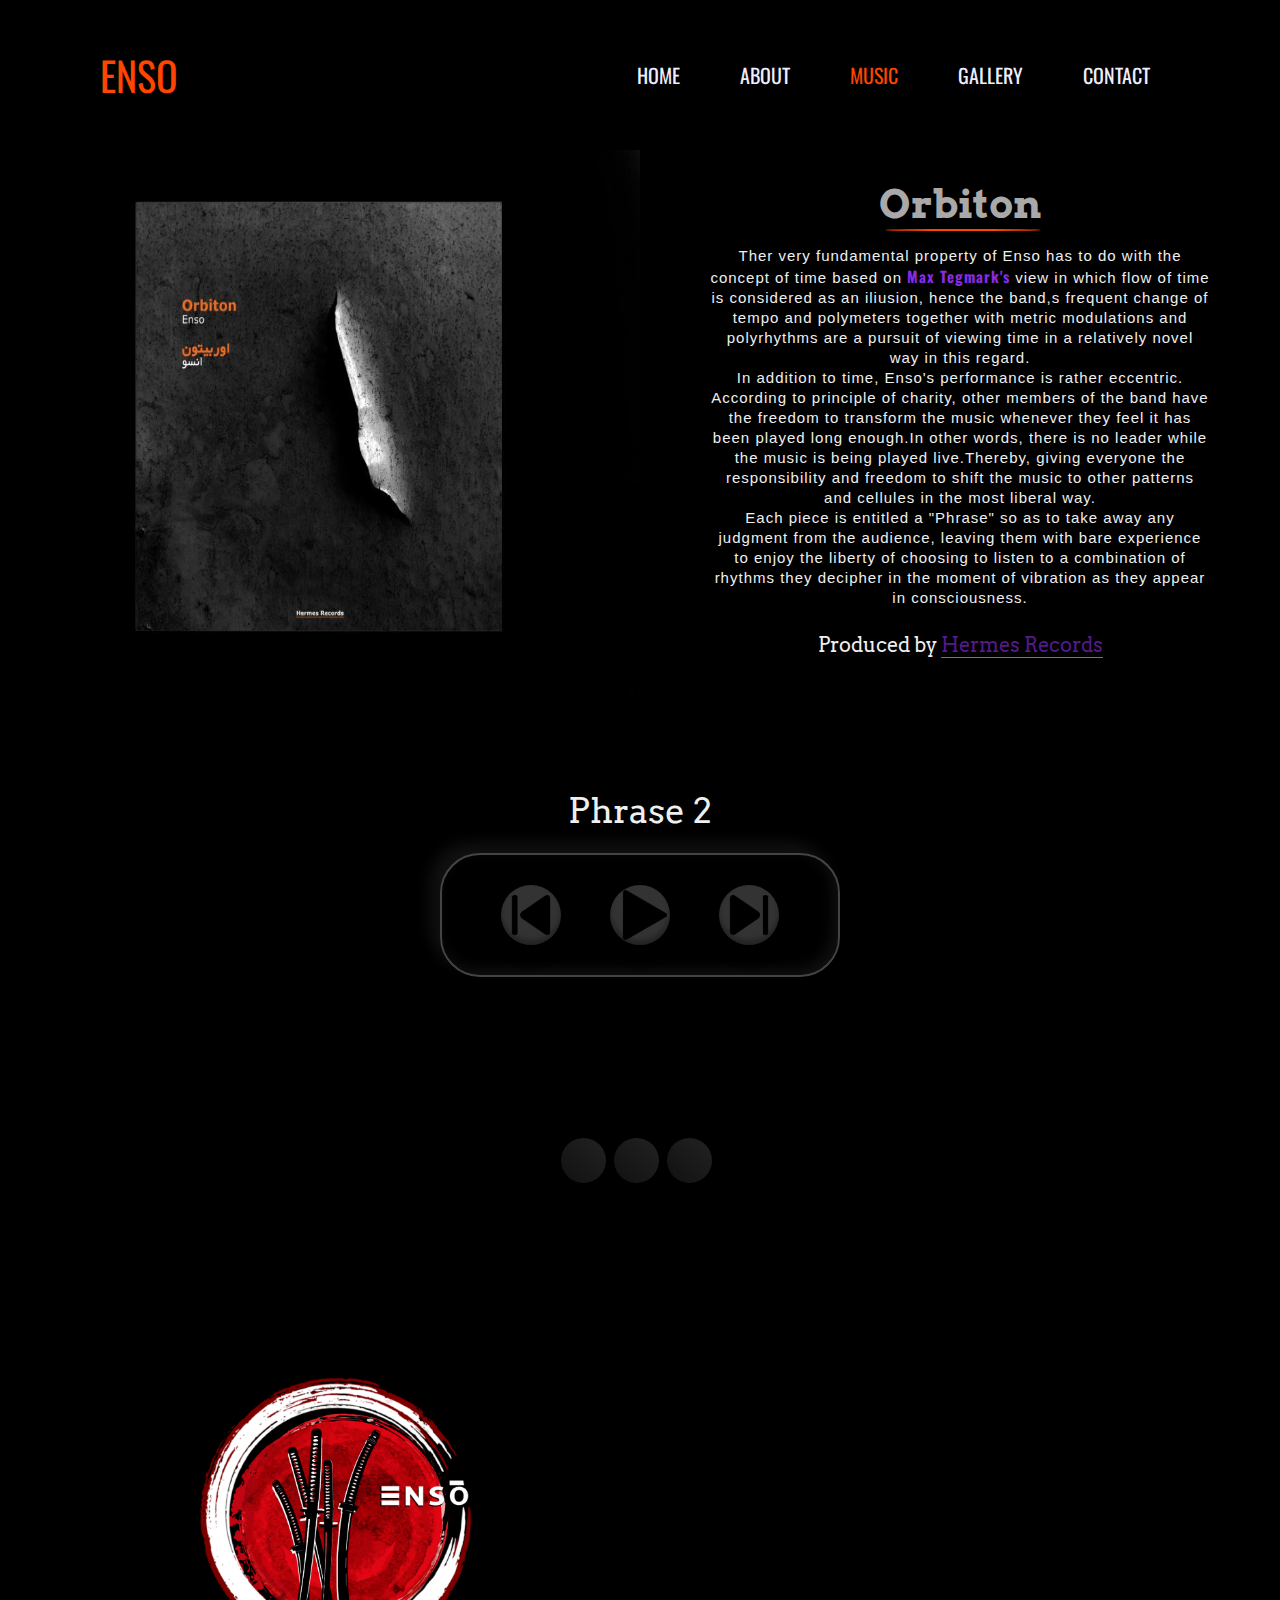
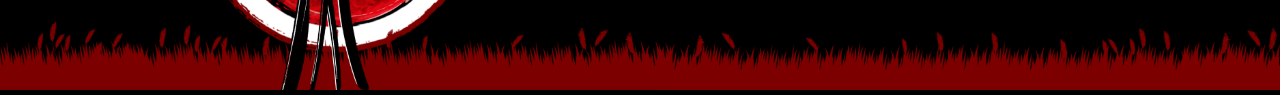
<file: Enso/Music.html>
<!DOCTYPE html>
<html lang="en">
  <head>
    <meta charset="UTF-8" />
    <meta http-equiv="X-UA-Compatible" content="IE=edge" />
    <meta name="viewport" content="width=device-width, initial-scale=1.0" />
    <!-- CSS -->
    <link rel="stylesheet" href="style.css" />
    <!-- CDNJS -->
    <link
      rel="stylesheet"
      href="https://cdnjs.cloudflare.com/ajax/libs/font-awesome/5.14.0/css/all.min.css"
      integrity="sha512-1PKOgIY59xJ8Co8+NE6FZ+LOAZKjy+KY8iq0G4B3CyeY6wYHN3yt9PW0XpSriVlkMXe40PTKnXrLnZ9+fkDaog=="
      crossorigin="anonymous"
      referrerpolicy="no-referrer"
    />
    <!-- Title -->
    <title>Enso-Ensemble</title>
  </head>
  <body class="bodymusic">
    <!-- Header -->
    <header>
      <a href="New Home.html" class="enso1">ENSO</a>
      <div class="cut_header">
        <div class="line"></div>
        <div class="line"></div>
        <div class="line"></div>
      </div>
      <nav class="nav_bar">
        <ul>
          <li>
            <a href="New Home.html">HOME</a>
          </li>
          <li>
            <a href="About.html">ABOUT</a>
          </li>
          <li>
            <a href="Music.html" class="active">MUSIC</a>
          </li>
          <li>
            <a href="Gallery.html">GALLERY</a>
          </li>
          <li>
            <a href="Contact.html">CONTACT</a>
          </li>
        </ul>
      </nav>
    </header>

    <!-- Main -->
    <div class="main_music">
      <div class="lunes">
        <img src="./img/Cover Album/Music.jpg" alt="" class="cover">
        <div class="orbiton">
            <h1 class="ho">Orbiton</h1>
            <div class="bbt1"></div>
            <p>
              Ther very fundamental property of Enso has to do with the concept of time based on<span> Max Tegmark's</span> view in which flow of time is considered as an iliusion, hence the band,s frequent change of tempo and polymeters together with metric modulations and polyrhythms are a pursuit of viewing time in a relatively novel way in this regard. <br />
              In addition to time, Enso's performance is rather eccentric. According to principle of charity, other members of the band have the freedom to transform the music whenever they feel it has been played long enough.In other words, there is no leader while the music is being played live.Thereby, giving everyone the responsibility and freedom to shift the music to other patterns and cellules in the most liberal way. <br />
              Each piece is entitled a "Phrase" so as to take away any judgment from the audience, leaving them with bare experience to enjoy the liberty of choosing to listen to a combination of rhythms they decipher in the moment of vibration as they appear in consciousness.
            </p>
            <h2>Produced by <a href="">Hermes Records</a></h2>
        </div>
      </div>

      <!-- Main Box Music -->
      <div class="music_1">
        <div class="main_boxmusic">
            <h2 class="title">Music Name</h2>
            <div class="player">
              <audio src=""></audio>
              <div class="btns">
                <span class="prev">
                  <img src="./Logo/previous.png">
                </span>
                <span class="playPause">
                  <img src="./Logo/play-buttton.png" alt="" style="width: 50px;">
                </span>
                <span class="next">
                  <img src="./Logo/next.png" alt="" >
                </span>
              </div>
            </div>
        </div>
      </div>  

      <!-- Footer -->

      <div class="footer__container">
        <div class="social-icon1">
          <a href="https://www.instagram.com/enso_ensemble/?next=%2F">
            <i class="fab fa-instagram"></i>
          </a>
          <a href="">
            <i class="fab fa-youtube"></i>
          </a>
          <a href="">
            <i class="fab fa-spotify"></i>
          </a>
        </div>
        <div class="footer">
          <img src="./Logo/ENSO1.jpg" alt="">
        </div>
      </div>

      <!-- Script -->
      <script src="./about.js"></script>
      <script src="./music.js"></script>
  </body>
</html>
</file>
<file: style.css>
@import url('https://fonts.googleapis.com/css2?family=Oswald&display=swap');
@import url("https://fonts.googleapis.com/css2?family=Arvo&display=swap");


/* Home */
 
.bg {
  width: 100%;
  height: 100vh;
  background-image: url(./Logo/home.jpg);
  background-position: center;
  background-size: cover;
  top: -30px;
  left: -30px;
  z-index: -1;
  filter: blur(0px);
}

.loading-text {
  font-size: 50px;
  color: #fafafa;
  display: flex;
  justify-content: center;
}

.main__container {
  width: 100%;
  height: 100%;
  background-color: #000;
  display: inline-block;
  align-items: center;
  justify-content: center;
}

.wrapped {
  display: flex;
  margin: 150px;
  align-items: center;
  justify-content: space-around;
  text-align: center;
} 


/* Header About */
* {
  margin: 0;
  padding: 0;
  list-style: none;
  text-decoration: none;
  font-family: "Oswald", sans-serif;
  box-sizing: border-box;
}

body {
  background-color: #fefefe;
}

header {
  width: 100%;
  height: 80px;
  background-color: #000;
  display: flex;
  align-items: center;
  justify-content: space-between;
  padding: 0 80px;
}


.cut_header {
  display: none;
}

.nav_bar ul {
  display: flex;
}

.nav_bar ul li a {
  display: block;
  color: #efeefe;
  font-size: 20px;
  padding: 10px 25px;
  /* transition: 0.2s; */
  margin: 0 5px;
}

.nav_bar ul li a:hover {
  color: #6d6a5c;
  border-bottom: 1px solid #efefef;
  overflow: hidden;
  /* transition: ease-in 0.2s; */
}

.nav_bar ul li a.active {
  color: orangered;
}



/* Main About */

.main_container {
  display: flex;
  flex-direction: column;
  justify-content: center;
  align-items: center;
  text-align: center;
  margin: 40px 20px 0 20px;
}

.main_container .titulo {
  width: 25%;
  padding-bottom: 50px;
  border-radius: 50%;
}

.main_container .titulo h1 {
  font-size: 2.5em;
  font-weight: 50;
  padding-bottom: 10px;
  border-bottom: 2px solid #111;
}

.main_container .principal_caja {
  display: flex;
  flex-direction: row;
  justify-content: space-between;
}

.main_container .principal_caja .sunar {
  display: flex;
  flex-direction: column;
  width: 33%;
}

.main_container .principal_caja .sunar img {
  width: 100%;
  padding-bottom: 5px;
}

.eminem {
  margin: 10px 0;
}

.members {
  display: flex;
  justify-content: center;
  text-align: center;
  padding: 10px 1px;
  font-size: 18px;
  font-family: "Oswald", sans-serif;
  font-weight: 500;
  color: #fafafa;
}

.bowo {
  font-weight: 100;
  font-family: "Oswald", sans-serif;
  padding: 0 6px;
}

/* continua main page : Description */

.fw100 {
  font-size: 23px;
  font-family: "Roboto", sans-serif;
  font-weight: 700;
  margin: 0 15px;
  color: orangered;
}

.main_container .titulo1 {
  width: 100%;
  padding-bottom: 50px;
  border-radius: 50%;
}

.main_container .titulo1 h1 {
  font-size: 3em;
  font-weight: 50;
  padding-bottom: 10px;
  border-bottom: 2px solid #fff;
}

.sabado {
  display: flex;
  justify-content: center;
  text-align: center;
  align-items: center;
  margin: 20px 0;
  width: 100%;
}

.domingo {
  text-align: center;
  line-height: 40px;
  font-size: 25px;
  letter-spacing: 0px;
  padding-bottom: 20px;
  font-family: "Oswald", sans-serif;
  color: #777;
  border-bottom: 2px solid #fff;
  font-weight: 500;
}


/* Music Page = Header */
.enso1 {
  text-decoration: none;
  font-size: 40px;
  width: 100%;
  color: orangered;
  font-family: "Oswald", sans-serif;
}

.enso1:hover {
  color: #efefef;
  transition: ease-in 1s;
}

/* Music page = Main */
.bodymusic {
  background: #000;
  color: #fff;
}

.main_music {
  width: 100%;
  height: 100%;
  justify-content: center;
  align-items: center;
  text-align: center;
  margin: 0;
  padding: 0;
  background: #000;
}

.lunes {
  display: flex;
  width: 100%;
  height: 100%;
  margin: 0;
  padding: 0;
}

.lunes img {
  display: inline-block;
  width: 50%;
  height: auto;
  justify-content: center;
  align-items: center;
}

.main_music h2 {
  display: inline-block;
  margin: 10px 30px;
  font-size: 20px;
  color: #efefef;
}

.orbiton {
  margin: 30px 60px;
  display: inline-block;
  width: 100%;
}

.orbiton p {
  color: #efefef;
  margin: 15px 0;
  padding: 0 10px;
  font-size: 15px;
  letter-spacing: 1px;
  line-height: 20px;
  font-family: "Andika", sans-serif;
}

.orbiton p span {
  font-weight: bold;
  color: blueviolet;
}

.orbiton h2 {
  font-family: "Arvo", sans-serif;
  font-weight: 100;
}

.orbiton h2 a:hover {
  color: orangered;
}

.orbiton h2 a {
  font-family: "Arvo", sans-serif;
  border-bottom: 1px solid orangered;
}

.ho {
  color: darkgrey;
  font-size: 40px;
  font-family: "Arvo", sans-serif;
}

.bbt1 {
  border: 1px solid orangered;
  width: 30%;
  margin: 0 185px;
  border-radius: 50%;
}

/* Music Box */
.music_1 {
  width: 100%;
  display: flex;
  justify-content: center;
  align-items: center;
  height: 40vh;
  margin-bottom: 10px;
}

.main_boxmusic {
  display: flex;
  justify-content: center;
  align-items: center;
  flex-direction: column;
}

.music_1 h2 {
  font-size: 35px;
  font-weight: 400;
  color: #efefef;
  text-align: center;
  display: inline-flex;
  margin-bottom: 20px;
  font-family: "Arvo", sans-serif;
}

.player {
  position: relative;
  width: 400px;
  min-height: 100px;
  background: #000;
  border-radius: 40px;
  padding: 30px 20px;
  border: 2px solid #444;
  box-shadow: -10px -10px 15px #111, 10px 10px 15px rgba(0, 0, 0, 0.1),
    inset -5px -5px 15px #111, inset 5px 5px 15px rgba(0, 0, 0, 0.1);
}

.btns {
  position: relative;
  display: flex;
  justify-content: space-evenly;
  align-items: center;
  width: 100%;
}

.btns img {
  width: 40px;
  margin: 0 10px;
}

.btns span {
  position: relative;
  width: 60px;
  height: 60px;
  border-radius: 50%;
  background: #333;
  display: flex;
  align-items: center;
  margin: 0 10px;
  color: #777;
  cursor: pointer;
  box-shadow: inset 0 -5px 5px rgba(0, 0, 0, 0.3), 0 5px 10px rgba(0, 0, 0, 0.3),
    0 10px 15px rgba(0, 0, 0, 0.3);
}

.btns span:active,
.btns span.active {
  background: orangered;
  box-shadow: inset 0 -7px 5px rgba(0, 0, 0, 0.25),
    inset 0 5px 10px rgba(0, 0, 0, 0.15);
  overflow: hidden;
}

/* Gallery = Main */

.gallery_box {
  background-color: #000;
}

.gallery_container {
  display: flex;
  flex-wrap: wrap;
  background-color: #000;
  width: 100%;
  padding: 10px;
  /* box-shadow: 0 0 3px 0 rgba(0, 0, 0, 0.3); */
  margin: 20px auto;
}

.gallery_item {
  flex-basis: 32.7%;
  margin-bottom: 0px;
  opacity: 0.85;
  cursor: pointer;
}

.gallery_item:hover {
  opacity: 1;
}

.gallery_item img {
  width: 100%;
  height: 100%;
  object-fit: cover;
  margin: 10px 10px;
  padding: 10px 10px;
}

/* Gallery Page = Lightbox */
.lightbox {
  position: fixed;
  display: none;
  background-color: rgba(0, 0, 0, 0.6);
  width: 100%;
  height: 100%;
  overflow: auto;
  top: 0;
  left: 0;
}

.lightbox-content{
  position: relative;
  width: 100%;
  height: 100%;
  margin: 5% auto;
  margin-top: 100px;
}

.lightbox-content img {
  width: 100%;
  height: 100%;
  border: 6px solid #fff;
  object-fit: cover;
}

.lightbox-prev,
.lightbox-next {
  position: absolute;
  background-color: rgba(0, 0, 0, 0.8);
  color: #fff;
  padding: 9px;
  top: 45%;
  cursor: pointer;
}

.lightbox-prev {
  left: 0;
}

.lightbox-next {
  right: 0;
}

/* Contact Main Page */
.contact_main {
  width: 100%;
  height: 100%;
}

.contact_main img {
  width: 100%;
}

/* Contact */

.contact_container {
  position: relative;
  width: 100%;
  min-height: 100vh;
  padding: 2rem;
  background-color: #000;
  overflow: hidden;
  display: flex;
  align-items: center;
  justify-content: center;
}

.form {
  width: 100%;
  max-width: 820px;
  background-color: #fff;
  border-radius: 10px;
  box-shadow: 0 0 20px 1px rgba(0, 0, 0, 0.1);
  z-index: 1000;
  overflow: hidden;
  display: grid;
  grid-template-columns: repeat(2, 1fr);
}


.contact-form {
  background-color: #111;
  position: relative;
}

.contact-form:before {
  content: "";
  position: absolute;
  width: 26px;
  height: 26px;
  background-color: #111;
  transform: rotate(45deg);
  top: 50px;
  left: -13px;
}

/* .circle {
  width: 100px;
  height: 100px;
  border-radius: 50%;
  background: linear-gradient(135deg, transparent 20%, #149279);
  position: absolute;
} */

/* .circle.one {
  width: 130px;
  height: 130px;
  top: 130px;
  right: -40px;
} */

.circle.two {
  width: 80px;
  height: 80px;
  top: 10px;
  right: 30px;
}

form {
  padding: 2.3rem 2.2rem;
  z-index: 10;
  overflow: hidden;
  position: relative;
}

.titulo2 {
  color: #fff;
  font-weight: 500;
  font-size: 1.5rem;
  line-height: 1;
  margin-bottom: 0.7rem;
}

.input-container {
  position: relative;
  margin: 1rem 0;
}

.input {
  width: 100%;
  outline: none;
  border: 2px solid #fafafa;
  background: none;
  padding: 0.6rem 1.2rem;
  color: #fff;
  font-weight: 500;
  font-size: 0.95rem;
  letter-spacing: 0.5px;
  border-radius: 25px;
  transition: 0.3s;
}

textarea.input {
  padding: 0.8rem 1.2rem;
  min-height: 150px;
  border-radius: 22px;
  resize: none;
  overflow-y: auto;
}

.input-container label {
  position: absolute;
  top: 50%;
  left: 15px;
  transform: translateY(-50%);
  padding: 0 0.4rem;
  color: #fafafa;
  font-size: 0.9rem;
  font-weight: 400;
  pointer-events: none;
  z-index: 1000;
  transition: 0.5s;
}

.input-container.textarea label {
  top: 1rem;
  transform: translateY(0);
}

.btn {
  padding: 0.6rem 1.3rem;
  background-color: #fff;
  border: 2px solid #fafafa;
  font-size: 0.95rem;
  color: #124521;
  line-height: 1;
  border-radius: 25px;
  outline: none;
  cursor: pointer;
  transition: 0.3s;
  margin: 0;
}

.btn:hover {
  background-color: transparent;
  color: #fff;
}

.input-container span {
  position: absolute;
  top: 0;
  left: 25px;
  transform: translateY(-50%);
  font-size: 0.8rem;
  padding: 0 0.4rem;
  color: transparent;
  pointer-events: none;
  z-index: 500;
}

.input-container span:before,
.input-container span:after {
  content: "";
  position: absolute;
  width: 10%;
  opacity: 0;
  transition: 0.3s;
  height: 5px;
  background-color: #111;
  top: 50%;
  transform: translateY(-50%);
}

.input-container span:before {
  left: 50%;
}

.input-container span:after {
  right: 50%;
}

.input-container.focus label {
  top: 0;
  transform: translateY(-50%);
  left: 25px;
  font-size: 0.8rem;
}

.input-container.focus span:before,
.input-container.focus span:after {
  width: 50%;
  opacity: 1;
}


.contact-info {
  padding: 2.3rem 2.2rem;
  position: relative;
}

.contact-info .titulo3 {
  color: #111;
  margin: 15px 0;
}

.information {
  display: flex;
  color: #555;
  margin: 0.7rem 0;
  align-items: center;
  font-size: 0.95rem;
}

.information a {
  text-decoration: none;
  color: #000;
  font-size: 20px;
}

.icon {
  width: 38px;
  margin-right: 0.7rem;
}

.social-media {
  padding: 2rem 0 0 0;
}

.social-media p {
  color: #000;
  font-size: 20px;
}

.social-icon {
  display: flex;
  margin: 0.5rem;
}

.social-icon a {
  width: 35px;
  height: 35px;
  border-radius: 5px;
  background: linear-gradient(45deg, #111, #222);
  color: #fff;
  text-align: center;
  line-height: 35px;
  margin-right: 0.5rem;
  transition: 0.3s;
  font-size: 20px;
}

.social-icon a:hover {
  transform: scale(1.10);
}

.contact-info:before {
  content: "";
  position: absolute;
  width: 110px;
  height: 100px;
  border:22px solid #000;
  border-radius: 50%;
  bottom: -77px;
  right: 50px;
  opacity: 0.6;
}

/* .big-circle {
  position: absolute;
  width: 500px;
  height: 500px;
  border-radius: 50%;
  background: linear-gradient(to bottom, #fafafa, #fafafa);
  bottom: 50%;
  right: 50%;
  transform: translate(-40%, 38%);
} */

.big-circle:after {
  content: "";
  position: absolute;
  width: 360px;
  height: 360px;
  background-color: #000;
  border-radius: 50%;
  top: calc(50% - 180px);
  left: calc(50% - 180px);
}


/* Social Icon */

.social-icon1 {
  display: flex;
  margin: 5rem;
  justify-content: center;
}

.social-icon1 a {
  width: 45px;
  height: 45px;
  border-radius: 50px;
  background: linear-gradient(45deg, #111, #222);
  color: #fff;
  text-align: center;
  line-height: 45px;
  margin-right: 0.5rem;
  transition: 0.3s;
  font-size: 20px;
}

.social-icon1 a:hover {
  transform: scale(1.05);
  background: orangered;
}


.booking {
  display: flex;
  margin-top: 30px;
  color: #000;
  font-size: 20px;
}

.booking1 {
  display: flex;
  margin-top: 2px;
  color: #000;
  font-size: 18px;
  font-weight: 800;
}

/* Footer */

.footer__container {
  margin: 0;
  width: 100%;
  height: auto;
  display: fixed;
}

.footer__container img {
  width: 100%;
  margin-top: 55px;
}


/* Media Query */
@media (max-width: 1320px) {
  header {
    padding: 0 50px;
    height: 150px;
    padding: 0 100px;
  }

  .enso1 {
    width: 150px;
  }

  .nav_bar ul li a {
    font-size: 20px;
  }

  /*  */
}

@media  (max-width: 1100px) {
  header {
    padding: 0 30px;
    height: 100px;
    padding: 0 60px;
  }

  .enso1 {
    width: 100px;
  }

  .nav_bar ul li a {
    font-size: 12px;
  }
}

@media (max-width: 950px) {

  .bg {
    width: 100%;
    height: 450px;
    margin-top: 55px;
  }

  .lunes img {
    width: 100%;
  }

  .members {
    display: none;
  }

  .orbiton {
    display: none;
  }

  .orbiton p {
    display: none;
  }

}

@media (max-width: 600px) {
  .enso1 {
    width: 60px;
  }

  .cut_header {
    display: block;
    cursor: pointer;
  }

  .cut_header .line {
    width: 30px;
    height: 2px;
    background: #6d6a5c;
    margin: 6px 0;
  }

  .nav_bar {
    height: 0px;
    position: absolute;
    top: 80px;
    left: 0;
    right: 0;
    width: 100vw;
    background: #000;
    transition: 0.2s;
    overflow: hidden;
  }

  .nav_bar.active {
    width: 100%;
    height: 250px;
    background: #000;
    color: #fefefe;
  }

  .nav_bar ul {
    display: block;
    width: fit-content;
    margin: 20px auto 0 auto;
    text-align: center;
    transition: 0.5s;
    opacity: 0;
  }

  .nav_bar.active ul {
    opacity: 1;
  }


  .bg {
    width: 100%;
    height: 200px;
    margin: 190px 0;
    
  }
  /* Music */
  .main_music {
    width: 100%;
  }

  .lunes {
    width: 100%;
    justify-content: center;
  }

  .lunes img {
    width: 100%;
    height: 100%;
  }


  .orbiton {
    width: 100%;
    display: none;
  }

  .orbiton h1 {
    width: 100%;
    display: flex;
    justify-content: center;
  }

  .orbiton p {
    width: 100%;
    margin: 0;

  }

  /* About */

  .members {
    display: inline-block;
    justify-content: center;
    text-align: center;
    padding: 0px 0;
    font-size: 10px;
    font-family: "Andika", sans-serif;
    font-weight: bold;
    text-shadow: 1px 1px #efefef;
    display: none;
  }

  .eminem {
    margin: 5px 0;
  }

  .bbt1 {
    margin: 0 65px;
    width: 50%;
  }

  /* Gallery */
  .gallery_box {
    width: 100%;
    margin-top: 220px;
  }

  .gallery_container  {
    width: 100%;
  }

  .gallery_item {
    widows: 100%;
    flex-basis: 47.80%;
    margin-bottom: 3px;
  }

  .lightbox-content {
    width: 80%;
    height: 60%;
    margin: 15% auto;
  }




  /* Contact */

  .contact_container {
    width: 100%;
    margin-top: 200px;
  }

  .form {
    grid-template-columns: 1fr;
  }

  .contact-info:before {
    bottom: initial;
    top: -75px;
    right: 65px;
    transform: scale(0.95);
  }

  .contact-form:before {
    top: -13px;
    left: initial;
    right: 70px;
  }

  .big-circle {
    bottom: 75%;
    transform: scale(0.9), translate(-40%, 30%);
    right: 50%;
  }

  .titulo3 {
    margin: 1rem 0 1.5rem 0;
  }

  .social-media {
    padding: 1.5rem 0 0 0;
  }

  /* Footer : Social icon */

  .social-icon1 {
    display: flex;
    margin: 5rem;
    justify-content: center;
  }
  
  .social-icon1 a {
    width: 35px;
    height: 35px;
    border-radius: 50px;
    background: linear-gradient(45deg, #111, #222);
    color: #fff;
    text-align: center;
    line-height: 32px;
    margin-right: 0.5rem;
    transition: 0.3s;
    font-size: 20px;
  }
  
  .social-icon1 a:hover {
    transform: scale(1.05);
    background: orangered;
  }
}

@media (max-width: 250px) {
/* Header */

 .enso1 {
    width: 40px;
  }

  .cut_header {
    display: block;
    cursor: pointer;
  }

  .cut_header .line {
    width: 30px;
    height: 2px;
    background: #6d6a5c;
    margin: 6px 0;
  }

  .nav_bar {
    height: 0px;
    position: absolute;
    top: 80px;
    left: 0;
    right: 0;
    width: 100vw;
    background: #fff;
    transition: 0.2s;
    overflow: hidden;
  }

  .nav_bar.active {
    width: 100%;
    height: 250px;
    background: #000;
    color: #fefefe;
  }

  .nav_bar ul {
    display: block;
    width: fit-content;
    margin: 20px auto 0 auto;
    text-align: center;
    transition: 0.5s;
    opacity: 0;
  }

  .nav_bar.active ul {
    opacity: 1;
  }

  .bg {
    width: 100%;
    height: 200px;
    margin: 100px 0;
  }

  .contact_container {
    padding: 1.5rem;
  }

  .contact-info:before {
    display: none;
  }

  .big-circle {
    display: none;
  }

  form,
  .contact-info {
    padding: 1.7rem 1.6rem;
  }

  .titulo3,
  .information,
  .social-media p {
    font-size: 0.8rem;
  }

  .titulo3 {
    font-size: 1.15rem;
  }

  .social-media a {
    width: 30px;
    height: 30px;
    line-height: 30px;
  }

  .icon {
    width: 23px;
  }

  .input {
    padding: 0.45rem 1.2rem;
  }

  .btn {
    padding: 0.45rem 1.2rem;
  }

}
</file>
<file: Enso/style.css>
@import url('https://fonts.googleapis.com/css2?family=Oswald&display=swap');
@import url("https://fonts.googleapis.com/css2?family=Arvo&display=swap");


/* Home */
 
.bg {
  width: 100%;
  height: 100vh;
  background-image: url(./Logo/\ II.jpg);
  background-position: center;
  background-size: cover;
  top: -30px;
  left: -30px;
  z-index: -1;
  filter: blur(0px);
}

.loading-text {
  font-size: 50px;
  color: #fafafa;
  display: flex;
  justify-content: center;
}

.main__container {
  width: 100%;
  height: 100%;
  background-color: #000;
  display: inline-block;
  align-items: center;
  justify-content: center;
}

.wrapped {
  display: flex;
  margin: 150px;
  align-items: center;
  justify-content: space-around;
  text-align: center;
} 


/* Header About */
* {
  margin: 0;
  padding: 0;
  list-style: none;
  text-decoration: none;
  font-family: "Oswald", sans-serif;
  box-sizing: border-box;
}

body {
  background-color: #fefefe;
}

header {
  width: 100%;
  height: 80px;
  background-color: #000;
  display: flex;
  align-items: center;
  justify-content: space-between;
  padding: 0 80px;
}


.cut_header {
  display: none;
}

.nav_bar ul {
  display: flex;
}

.nav_bar ul li a {
  display: block;
  color: #efeefe;
  font-size: 20px;
  padding: 10px 25px;
  /* transition: 0.2s; */
  margin: 0 5px;
}

.nav_bar ul li a:hover {
  color: #6d6a5c;
  border-bottom: 1px solid #efefef;
  overflow: hidden;
  /* transition: ease-in 0.2s; */
}

.nav_bar ul li a.active {
  color: orangered;
}



/* Main About */

.main_container {
  display: flex;
  flex-direction: column;
  justify-content: center;
  align-items: center;
  text-align: center;
  margin: 40px 20px 0 20px;
}

.main_container .titulo {
  width: 25%;
  padding-bottom: 50px;
  border-radius: 50%;
}

.main_container .titulo h1 {
  font-size: 2.5em;
  font-weight: 50;
  padding-bottom: 10px;
  border-bottom: 2px solid #111;
}

.main_container .principal_caja {
  display: flex;
  flex-direction: row;
  justify-content: space-between;
}

.main_container .principal_caja .sunar {
  display: flex;
  flex-direction: column;
  width: 33%;
}

.main_container .principal_caja .sunar img {
  width: 100%;
  padding-bottom: 5px;
}

.eminem {
  margin: 10px 0;
}

.members {
  display: flex;
  justify-content: center;
  text-align: center;
  padding: 10px 1px;
  font-size: 18px;
  font-family: "Oswald", sans-serif;
  font-weight: 500;
  color: #fafafa;
}

.bowo {
  font-weight: 100;
  font-family: "Oswald", sans-serif;
  padding: 0 6px;
}

/* continua main page : Description */

.fw100 {
  font-size: 23px;
  font-family: "Roboto", sans-serif;
  font-weight: 100;
  margin: 0 15px;
  color: orangered;
}

.main_container .titulo1 {
  width: 100%;
  padding-bottom: 50px;
  border-radius: 50%;
}

.main_container .titulo1 h1 {
  font-size: 3em;
  font-weight: 50;
  padding-bottom: 10px;
  border-bottom: 2px solid #fff;
}

.sabado {
  display: flex;
  justify-content: center;
  text-align: center;
  align-items: center;
  margin: 20px 0;
  width: 100%;
}

.domingo {
  text-align: center;
  line-height: 40px;
  font-size: 25px;
  letter-spacing: 0px;
  padding-bottom: 20px;
  font-family: "Oswald", sans-serif;
  color: #777;
  border-bottom: 2px solid #fff;
  font-weight: 500;
}


/* Music Page = Header */
.enso1 {
  text-decoration: none;
  font-size: 40px;
  width: 100%;
  color: orangered;
  font-family: "Oswald", sans-serif;
}

.enso1:hover {
  color: #efefef;
  transition: ease-in 1s;
}

/* Music page = Main */
.bodymusic {
  background: #000;
  color: #fff;
}

.main_music {
  width: 100%;
  height: 100%;
  justify-content: center;
  align-items: center;
  text-align: center;
  margin: 0;
  padding: 0;
  background: #000;
}

.lunes {
  display: flex;
  width: 100%;
  height: 100%;
  margin: 0;
  padding: 0;
}

.lunes img {
  display: inline-block;
  width: 50%;
  height: auto;
  justify-content: center;
  align-items: center;
}

.main_music h2 {
  display: inline-block;
  margin: 10px 30px;
  font-size: 20px;
  color: #efefef;
}

.orbiton {
  margin: 30px 60px;
  display: inline-block;
  width: 100%;
}

.orbiton p {
  color: #efefef;
  margin: 15px 0;
  padding: 0 10px;
  font-size: 15px;
  letter-spacing: 1px;
  line-height: 20px;
  font-family: "Andika", sans-serif;
}

.orbiton p span {
  font-weight: bold;
  color: blueviolet;
}

.orbiton h2 {
  font-family: "Arvo", sans-serif;
  font-weight: 100;
}

.orbiton h2 a:hover {
  color: orangered;
}

.orbiton h2 a {
  font-family: "Arvo", sans-serif;
  border-bottom: 1px solid orangered;
}

.ho {
  color: darkgrey;
  font-size: 40px;
  font-family: "Arvo", sans-serif;
}

.bbt1 {
  border: 1px solid orangered;
  width: 30%;
  margin: 0 185px;
  border-radius: 50%;
}

/* Music Box */
.music_1 {
  width: 100%;
  display: flex;
  justify-content: center;
  align-items: center;
  height: 40vh;
  margin-bottom: 10px;
}

.main_boxmusic {
  display: flex;
  justify-content: center;
  align-items: center;
  flex-direction: column;
}

.music_1 h2 {
  font-size: 35px;
  font-weight: 400;
  color: #efefef;
  text-align: center;
  display: inline-flex;
  margin-bottom: 20px;
  font-family: "Arvo", sans-serif;
}

.player {
  position: relative;
  width: 400px;
  min-height: 100px;
  background: #000;
  border-radius: 40px;
  padding: 30px 20px;
  border: 2px solid #444;
  box-shadow: -10px -10px 15px #111, 10px 10px 15px rgba(0, 0, 0, 0.1),
    inset -5px -5px 15px #111, inset 5px 5px 15px rgba(0, 0, 0, 0.1);
}

.btns {
  position: relative;
  display: flex;
  justify-content: space-evenly;
  align-items: center;
  width: 100%;
}

.btns img {
  width: 40px;
  margin: 0 10px;
}

.btns span {
  position: relative;
  width: 60px;
  height: 60px;
  border-radius: 50%;
  background: #333;
  display: flex;
  align-items: center;
  margin: 0 10px;
  color: #777;
  cursor: pointer;
  box-shadow: inset 0 -5px 5px rgba(0, 0, 0, 0.3), 0 5px 10px rgba(0, 0, 0, 0.3),
    0 10px 15px rgba(0, 0, 0, 0.3);
}

.btns span:active,
.btns span.active {
  background: orangered;
  box-shadow: inset 0 -7px 5px rgba(0, 0, 0, 0.25),
    inset 0 5px 10px rgba(0, 0, 0, 0.15);
  overflow: hidden;
}

/* Gallery = Main */

.gallery_box {
  background-color: #000;
}

.gallery_container {
  display: flex;
  flex-wrap: wrap;
  background-color: #000;
  width: 100%;
  padding: 10px;
  /* box-shadow: 0 0 3px 0 rgba(0, 0, 0, 0.3); */
  margin: 20px auto;
}

.gallery_item {
  flex-basis: 32.7%;
  margin-bottom: 0px;
  opacity: 0.85;
  cursor: pointer;
}

.gallery_item:hover {
  opacity: 1;
}

.gallery_item img {
  width: 100%;
  height: 100%;
  object-fit: cover;
  margin: 10px 10px;
  padding: 10px 10px;
}

/* Gallery Page = Lightbox */
.lightbox {
  position: fixed;
  display: none;
  background-color: rgba(0, 0, 0, 0.6);
  width: 100%;
  height: 100%;
  overflow: auto;
  top: 0;
  left: 0;
}

.lightbox-content{
  position: relative;
  width: 100%;
  height: 100%;
  margin: 5% auto;
  margin-top: 100px;
}

.lightbox-content img {
  width: 100%;
  height: 100%;
  border: 6px solid #fff;
  object-fit: cover;
}

.lightbox-prev,
.lightbox-next {
  position: absolute;
  background-color: rgba(0, 0, 0, 0.8);
  color: #fff;
  padding: 9px;
  top: 45%;
  cursor: pointer;
}

.lightbox-prev {
  left: 0;
}

.lightbox-next {
  right: 0;
}

/* Contact Main Page */
.contact_main {
  width: 100%;
  height: 100%;
}

.contact_main img {
  width: 100%;
}

/* Contact */

.contact_container {
  position: relative;
  width: 100%;
  min-height: 100vh;
  padding: 2rem;
  background-color: #000;
  overflow: hidden;
  display: flex;
  align-items: center;
  justify-content: center;
}

.form {
  width: 100%;
  max-width: 820px;
  background-color: #fff;
  border-radius: 10px;
  box-shadow: 0 0 20px 1px rgba(0, 0, 0, 0.1);
  z-index: 1000;
  overflow: hidden;
  display: grid;
  grid-template-columns: repeat(2, 1fr);
}


.contact-form {
  background-color: #111;
  position: relative;
}

.contact-form:before {
  content: "";
  position: absolute;
  width: 26px;
  height: 26px;
  background-color: #111;
  transform: rotate(45deg);
  top: 50px;
  left: -13px;
}

.circle {
  width: 100px;
  height: 100px;
  border-radius: 50%;
  background: linear-gradient(135deg, transparent 20%, #149279);
  position: absolute;
}

.circle.one {
  width: 130px;
  height: 130px;
  top: 130px;
  right: -40px;
}

.circle.two {
  width: 80px;
  height: 80px;
  top: 10px;
  right: 30px;
}

form {
  padding: 2.3rem 2.2rem;
  z-index: 10;
  overflow: hidden;
  position: relative;
}

.titulo2 {
  color: #fff;
  font-weight: 500;
  font-size: 1.5rem;
  line-height: 1;
  margin-bottom: 0.7rem;
}

.input-container {
  position: relative;
  margin: 1rem 0;
}

.input {
  width: 100%;
  outline: none;
  border: 2px solid #fafafa;
  background: none;
  padding: 0.6rem 1.2rem;
  color: #fff;
  font-weight: 500;
  font-size: 0.95rem;
  letter-spacing: 0.5px;
  border-radius: 25px;
  transition: 0.3s;
}

textarea.input {
  padding: 0.8rem 1.2rem;
  min-height: 150px;
  border-radius: 22px;
  resize: none;
  overflow-y: auto;
}

.input-container label {
  position: absolute;
  top: 50%;
  left: 15px;
  transform: translateY(-50%);
  padding: 0 0.4rem;
  color: #fafafa;
  font-size: 0.9rem;
  font-weight: 400;
  pointer-events: none;
  z-index: 1000;
  transition: 0.5s;
}

.input-container.textarea label {
  top: 1rem;
  transform: translateY(0);
}

.btn {
  padding: 0.6rem 1.3rem;
  background-color: #fff;
  border: 2px solid #fafafa;
  font-size: 0.95rem;
  color: #124521;
  line-height: 1;
  border-radius: 25px;
  outline: none;
  cursor: pointer;
  transition: 0.3s;
  margin: 0;
}

.btn:hover {
  background-color: transparent;
  color: #fff;
}

.input-container span {
  position: absolute;
  top: 0;
  left: 25px;
  transform: translateY(-50%);
  font-size: 0.8rem;
  padding: 0 0.4rem;
  color: transparent;
  pointer-events: none;
  z-index: 500;
}

.input-container span:before,
.input-container span:after {
  content: "";
  position: absolute;
  width: 10%;
  opacity: 0;
  transition: 0.3s;
  height: 5px;
  background-color: #111;
  top: 50%;
  transform: translateY(-50%);
}

.input-container span:before {
  left: 50%;
}

.input-container span:after {
  right: 50%;
}

.input-container.focus label {
  top: 0;
  transform: translateY(-50%);
  left: 25px;
  font-size: 0.8rem;
}

.input-container.focus span:before,
.input-container.focus span:after {
  width: 50%;
  opacity: 1;
}


.contact-info {
  padding: 2.3rem 2.2rem;
  position: relative;
}

.contact-info .titulo3 {
  color: #111;
  margin: 15px 0;
}

.information {
  display: flex;
  color: #555;
  margin: 0.7rem 0;
  align-items: center;
  font-size: 0.95rem;
}

.information a {
  text-decoration: none;
  color: #000;
  font-size: 20px;
}

.icon {
  width: 38px;
  margin-right: 0.7rem;
}

.social-media {
  padding: 2rem 0 0 0;
}

.social-media p {
  color: #000;
  font-size: 20px;
}

.social-icon {
  display: flex;
  margin: 0.5rem;
}

.social-icon a {
  width: 35px;
  height: 35px;
  border-radius: 5px;
  background: linear-gradient(45deg, #111, #222);
  color: #fff;
  text-align: center;
  line-height: 35px;
  margin-right: 0.5rem;
  transition: 0.3s;
  font-size: 20px;
}

.social-icon a:hover {
  transform: scale(1.10);
}

.contact-info:before {
  content: "";
  position: absolute;
  width: 110px;
  height: 100px;
  border:22px solid #000;
  border-radius: 50%;
  bottom: -77px;
  right: 50px;
  opacity: 0.6;
}

.big-circle {
  position: absolute;
  width: 500px;
  height: 500px;
  border-radius: 50%;
  background: linear-gradient(to bottom, #fafafa, #fafafa);
  bottom: 50%;
  right: 50%;
  transform: translate(-40%, 38%);
}

.big-circle:after {
  content: "";
  position: absolute;
  width: 360px;
  height: 360px;
  background-color: #000;
  border-radius: 50%;
  top: calc(50% - 180px);
  left: calc(50% - 180px);
}


/* Social Icon */

.social-icon1 {
  display: flex;
  margin: 5rem;
  justify-content: center;
}

.social-icon1 a {
  width: 45px;
  height: 45px;
  border-radius: 50px;
  background: linear-gradient(45deg, #111, #222);
  color: #fff;
  text-align: center;
  line-height: 45px;
  margin-right: 0.5rem;
  transition: 0.3s;
  font-size: 20px;
}

.social-icon1 a:hover {
  transform: scale(1.05);
  background: orangered;
}


.booking {
  display: flex;
  margin-top: 30px;
  color: #000;
  font-size: 20px;
}

.booking1 {
  display: flex;
  margin-top: 2px;
  color: #000;
  font-size: 18px;
  font-weight: 800;
}

/* Footer */

.footer__container {
  margin: 0;
  width: 100%;
  height: auto;
  display: fixed;
}

.footer__container img {
  width: 100%;
  margin-top: 0;
}


/* Media Query */
@media only screen and (max-width: 1320px) {
  header {
    padding: 0 50px;
    height: 150px;
    padding: 0 100px;
  }

  .enso1 {
    width: 150px;
  }

  .nav_bar ul li a {
    font-size: 20px;
  }

  /*  */
}

@media only screen and (max-width: 1100px) {
  header {
    padding: 0 30px;
    height: 100px;
    padding: 0 60px;
  }

  .enso1 {
    width: 100px;
  }

  .nav_bar ul li a {
    font-size: 12px;
  }
}

@media only screen and (max-width: 680px) {
  .enso1 {
    width: 60px;
  }

  .cut_header {
    display: block;
    cursor: pointer;
  }

  .cut_header .line {
    width: 30px;
    height: 2px;
    background: #6d6a5c;
    margin: 6px 0;
  }

  .nav_bar {
    height: 0px;
    position: absolute;
    top: 80px;
    left: 0;
    right: 0;
    width: 100vw;
    background: #000;
    transition: 0.2s;
    overflow: hidden;
  }

  .nav_bar.active {
    width: 100%;
    height: 250px;
    background: #000;
    color: #fefefe;
  }

  .nav_bar ul {
    display: block;
    width: fit-content;
    margin: 20px auto 0 auto;
    text-align: center;
    transition: 0.5s;
    opacity: 0;
  }

  .nav_bar.active ul {
    opacity: 1;
  }


  .bg {
    width: 100%;
    margin: 190px 0;
  }
  /* Music */
  .main_music {
    width: 100%;
  }

  .lunes {
    width: 100%;
    justify-content: center;
  }

  .lunes img {
    width: 100%;
    height: 100%;
  }


  .orbiton {
    width: 100%;
    display: none;
  }

  .orbiton h1 {
    width: 100%;
    display: flex;
    justify-content: center;
  }

  .orbiton p {
    width: 100%;
    margin: 0;

  }

  /* About */

  .members {
    display: inline-block;
    justify-content: center;
    text-align: center;
    padding: 0px 0;
    font-size: 10px;
    font-family: "Andika", sans-serif;
    font-weight: bold;
    text-shadow: 1px 1px #efefef;
    display: none;
  }

  .eminem {
    margin: 5px 0;
  }

  .bbt1 {
    margin: 0 65px;
    width: 50%;
  }

  /* Gallery */
  .gallery_box {
    width: 100%;
    margin-top: 220px;
  }

  .gallery_container  {
    width: 100%;
  }

  .gallery_item {
    widows: 100%;
    flex-basis: 47.80%;
    margin-bottom: 3px;
  }

  .lightbox-content {
    width: 80%;
    height: 60%;
    margin: 15% auto;
  }




  /* Contact */

  .contact_container {
    width: 100%;
    margin-top: 200px;
  }

  .form {
    grid-template-columns: 1fr;
  }

  .contact-info:before {
    bottom: initial;
    top: -75px;
    right: 65px;
    transform: scale(0.95);
  }

  .contact-form:before {
    top: -13px;
    left: initial;
    right: 70px;
  }

  .big-circle {
    bottom: 75%;
    transform: scale(0.9), translate(-40%, 30%);
    right: 50%;
  }

  .titulo3 {
    margin: 1rem 0 1.5rem 0;
  }

  .social-media {
    padding: 1.5rem 0 0 0;
  }

  /* Footer : Social icon */

  .social-icon1 {
    display: flex;
    margin: 5rem;
    justify-content: center;
  }
  
  .social-icon1 a {
    width: 35px;
    height: 35px;
    border-radius: 50px;
    background: linear-gradient(45deg, #111, #222);
    color: #fff;
    text-align: center;
    line-height: 32px;
    margin-right: 0.5rem;
    transition: 0.3s;
    font-size: 20px;
  }
  
  .social-icon1 a:hover {
    transform: scale(1.05);
    background: orangered;
  }
}

@media (max-width: 480px) {
/* Header */

 .enso1 {
    width: 40px;
  }

  .cut_header {
    display: block;
    cursor: pointer;
  }

  .cut_header .line {
    width: 30px;
    height: 2px;
    background: #6d6a5c;
    margin: 6px 0;
  }

  .nav_bar {
    height: 0px;
    position: absolute;
    top: 80px;
    left: 0;
    right: 0;
    width: 100vw;
    background: #fff;
    transition: 0.2s;
    overflow: hidden;
  }

  .nav_bar.active {
    width: 100%;
    height: 250px;
    background: #000;
    color: #fefefe;
  }

  .nav_bar ul {
    display: block;
    width: fit-content;
    margin: 20px auto 0 auto;
    text-align: center;
    transition: 0.5s;
    opacity: 0;
  }

  .nav_bar.active ul {
    opacity: 1;
  }

  .bg {
    width: 100%;
    margin: 100px 0;
    display: none;
  }

  .contact_container {
    padding: 1.5rem;
  }

  .contact-info:before {
    display: none;
  }

  .big-circle {
    display: none;
  }

  form,
  .contact-info {
    padding: 1.7rem 1.6rem;
  }

  .titulo3,
  .information,
  .social-media p {
    font-size: 0.8rem;
  }

  .titulo3 {
    font-size: 1.15rem;
  }

  .social-media a {
    width: 30px;
    height: 30px;
    line-height: 30px;
  }

  .icon {
    width: 23px;
  }

  .input {
    padding: 0.45rem 1.2rem;
  }

  .btn {
    padding: 0.45rem 1.2rem;
  }

}
</file>
